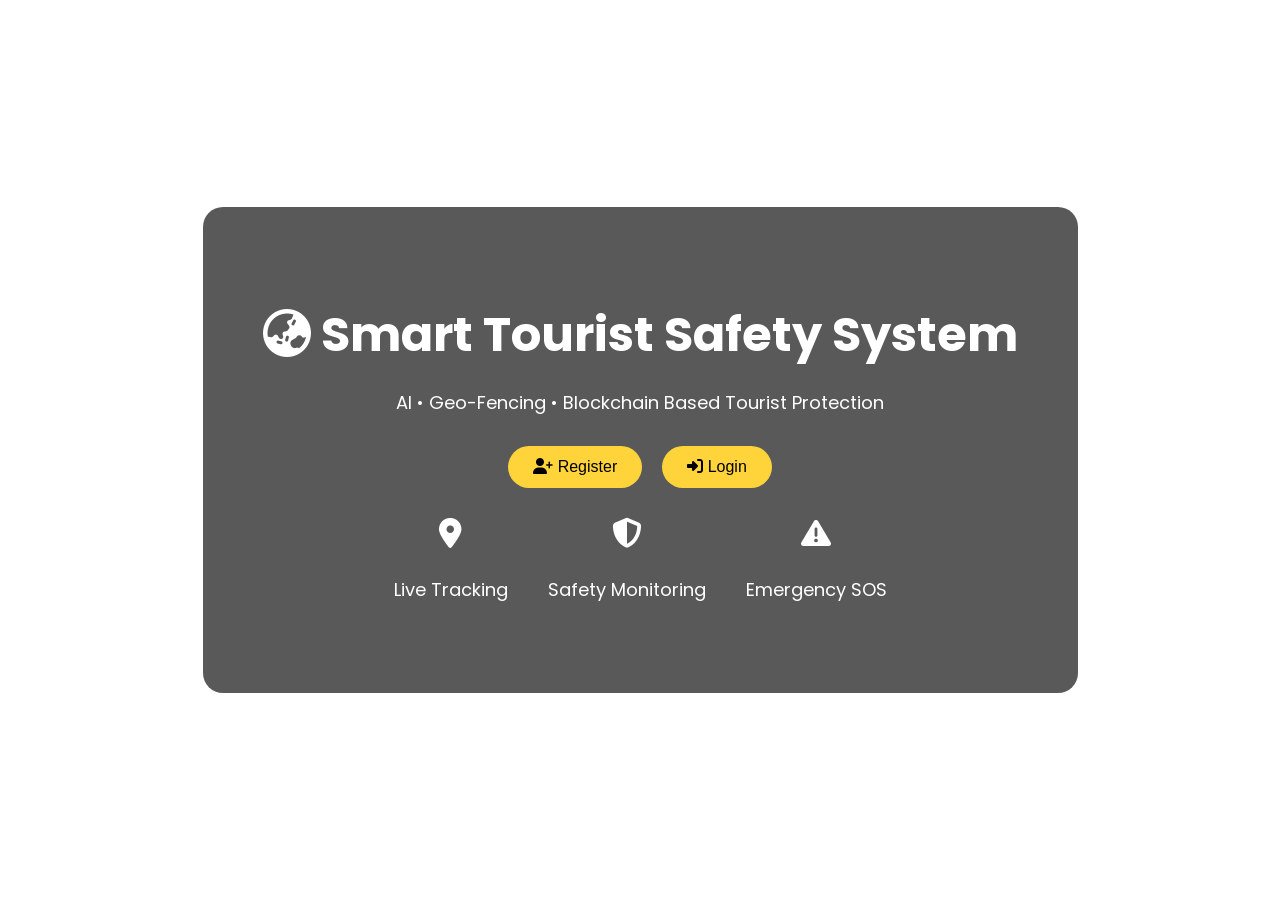
<file: index.html>
<!DOCTYPE html>
<html>
    <head>
        <title>Smart Tourist Safety System</title>
    <link rel="stylesheet" href="style.css"><link rel="stylesheet"
href="https://cdnjs.cloudflare.com/ajax/libs/font-awesome/6.5.0/css/all.min.css"><link href="https://fonts.googleapis.com/css2?family=Poppins:wght@300;400;600&display=swap"
rel="stylesheet"></head><body><div class="hero"><div class="overlay"><h1>
<i class="fa-solid fa-earth-asia"></i>
Smart Tourist Safety System
</h1><p>
AI • Geo-Fencing • Blockchain Based Tourist Protection
</p><div class="buttons"><a href="register.html">
<button class="btn-main">
<i class="fa-solid fa-user-plus"></i> Register
</button>
</a><a href="login.html">
<button class="btn-main">
<i class="fa-solid fa-right-to-bracket"></i> Login
</button>
</a></div><div class="features"><div>
<i class="fa-solid fa-location-dot"></i>
<p>Live Tracking</p>
</div><div>
<i class="fa-solid fa-shield-halved"></i>
<p>Safety Monitoring</p>
</div><div>
<i class="fa-solid fa-triangle-exclamation"></i>
<p>Emergency SOS</p>
</div></div></div></div></body>
</html>
</file>
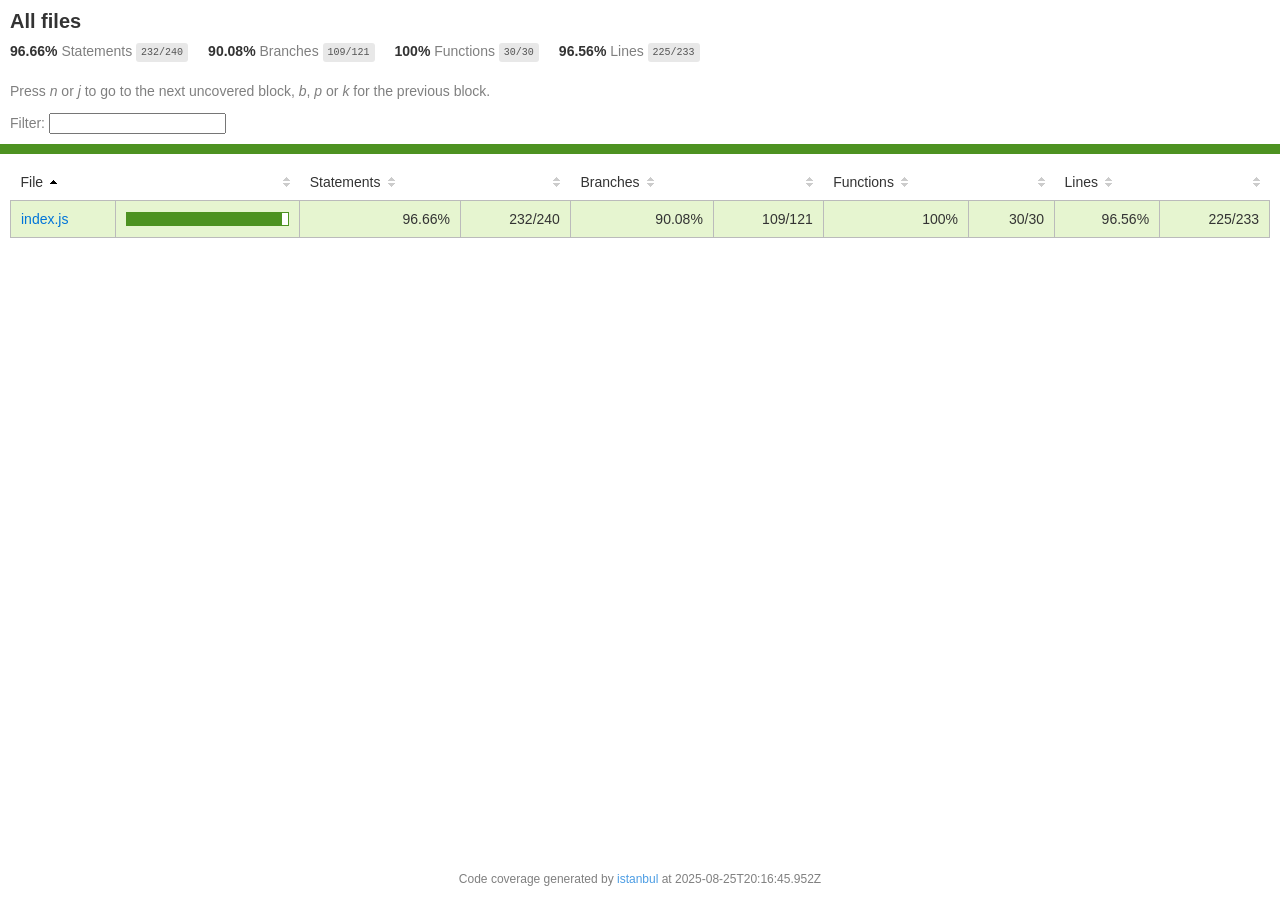
<file: backend/node_modules/kareem/coverage/lcov-report/index.html>
<!doctype html>
<html lang="en">

<head>
    <title>Code coverage report for All files</title>
    <meta charset="utf-8" />
    <link rel="stylesheet" href="prettify.css" />
    <link rel="stylesheet" href="base.css" />
    <link rel="shortcut icon" type="image/x-icon" href="favicon.png" />
    <meta name="viewport" content="width=device-width, initial-scale=1" />
    <style type='text/css'>
        .coverage-summary .sorter {
            background-image: url(sort-arrow-sprite.png);
        }
    </style>
</head>
    
<body>
<div class='wrapper'>
    <div class='pad1'>
        <h1>All files</h1>
        <div class='clearfix'>
            
            <div class='fl pad1y space-right2'>
                <span class="strong">96.66% </span>
                <span class="quiet">Statements</span>
                <span class='fraction'>232/240</span>
            </div>
        
            
            <div class='fl pad1y space-right2'>
                <span class="strong">90.08% </span>
                <span class="quiet">Branches</span>
                <span class='fraction'>109/121</span>
            </div>
        
            
            <div class='fl pad1y space-right2'>
                <span class="strong">100% </span>
                <span class="quiet">Functions</span>
                <span class='fraction'>30/30</span>
            </div>
        
            
            <div class='fl pad1y space-right2'>
                <span class="strong">96.56% </span>
                <span class="quiet">Lines</span>
                <span class='fraction'>225/233</span>
            </div>
        
            
        </div>
        <p class="quiet">
            Press <em>n</em> or <em>j</em> to go to the next uncovered block, <em>b</em>, <em>p</em> or <em>k</em> for the previous block.
        </p>
        <template id="filterTemplate">
            <div class="quiet">
                Filter:
                <input type="search" id="fileSearch">
            </div>
        </template>
    </div>
    <div class='status-line high'></div>
    <div class="pad1">
<table class="coverage-summary">
<thead>
<tr>
   <th data-col="file" data-fmt="html" data-html="true" class="file">File</th>
   <th data-col="pic" data-type="number" data-fmt="html" data-html="true" class="pic"></th>
   <th data-col="statements" data-type="number" data-fmt="pct" class="pct">Statements</th>
   <th data-col="statements_raw" data-type="number" data-fmt="html" class="abs"></th>
   <th data-col="branches" data-type="number" data-fmt="pct" class="pct">Branches</th>
   <th data-col="branches_raw" data-type="number" data-fmt="html" class="abs"></th>
   <th data-col="functions" data-type="number" data-fmt="pct" class="pct">Functions</th>
   <th data-col="functions_raw" data-type="number" data-fmt="html" class="abs"></th>
   <th data-col="lines" data-type="number" data-fmt="pct" class="pct">Lines</th>
   <th data-col="lines_raw" data-type="number" data-fmt="html" class="abs"></th>
</tr>
</thead>
<tbody><tr>
	<td class="file high" data-value="index.js"><a href="index.js.html">index.js</a></td>
	<td data-value="96.66" class="pic high">
	<div class="chart"><div class="cover-fill" style="width: 96%"></div><div class="cover-empty" style="width: 4%"></div></div>
	</td>
	<td data-value="96.66" class="pct high">96.66%</td>
	<td data-value="240" class="abs high">232/240</td>
	<td data-value="90.08" class="pct high">90.08%</td>
	<td data-value="121" class="abs high">109/121</td>
	<td data-value="100" class="pct high">100%</td>
	<td data-value="30" class="abs high">30/30</td>
	<td data-value="96.56" class="pct high">96.56%</td>
	<td data-value="233" class="abs high">225/233</td>
	</tr>

</tbody>
</table>
</div>
                <div class='push'></div><!-- for sticky footer -->
            </div><!-- /wrapper -->
            <div class='footer quiet pad2 space-top1 center small'>
                Code coverage generated by
                <a href="https://istanbul.js.org/" target="_blank" rel="noopener noreferrer">istanbul</a>
                at 2025-08-25T20:16:45.952Z
            </div>
        <script src="prettify.js"></script>
        <script>
            window.onload = function () {
                prettyPrint();
            };
        </script>
        <script src="sorter.js"></script>
        <script src="block-navigation.js"></script>
    </body>
</html>
</file>
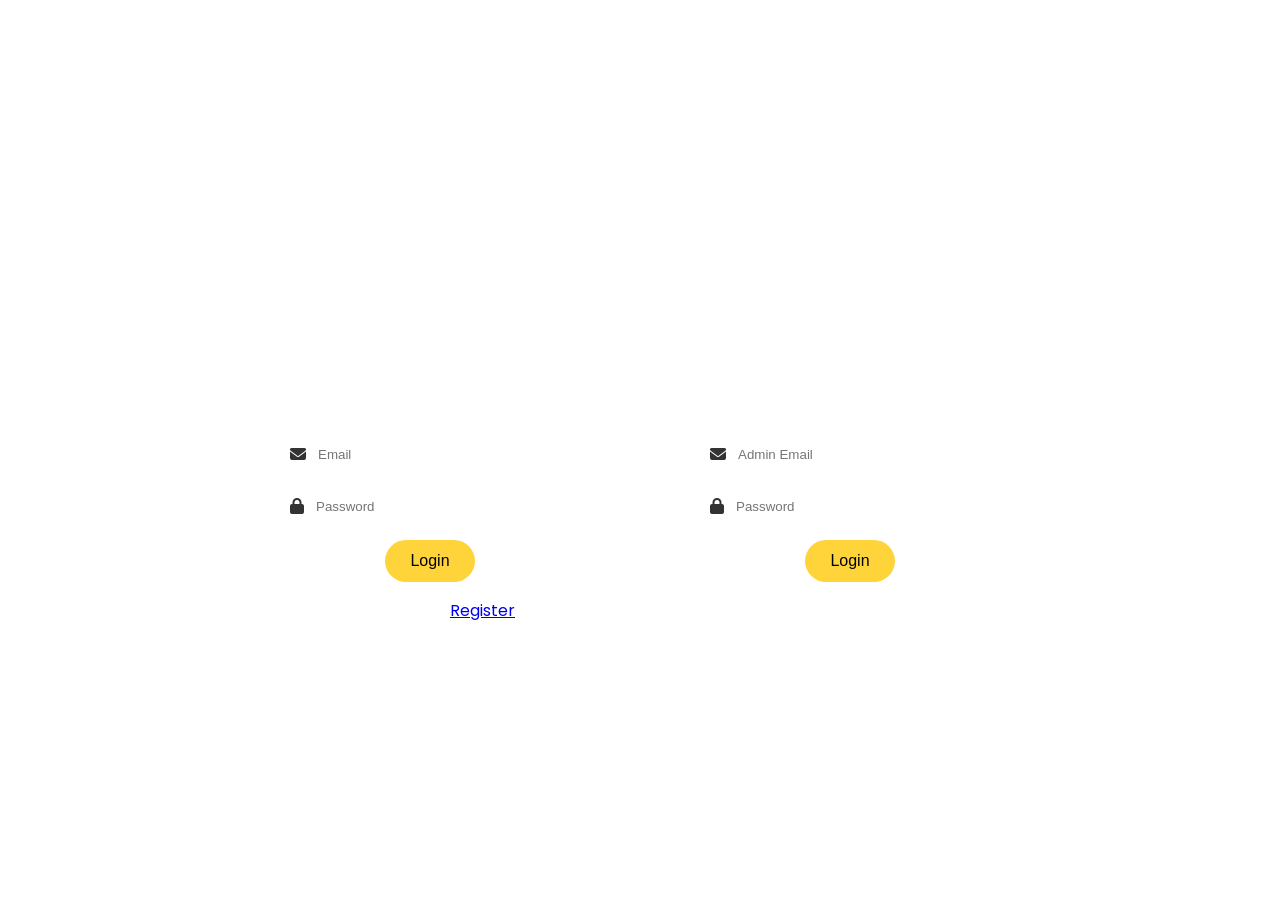
<file: login.html>
<!DOCTYPE html>
<html>

<head>

<title>System Login</title>

<link rel="stylesheet" href="style.css">

<link rel="stylesheet"
href="https://cdnjs.cloudflare.com/ajax/libs/font-awesome/6.5.0/css/all.min.css">

<link href="https://fonts.googleapis.com/css2?family=Poppins:wght@300;400;600&display=swap"
rel="stylesheet">

<style>

.login-container{
display:flex;
justify-content:center;
gap:40px;
flex-wrap:wrap;
margin-top:100px;
}

.login-box{
background:rgba(255,255,255,0.15);
backdrop-filter:blur(10px);
padding:40px;
border-radius:15px;
width:300px;
text-align:center;
color:white;
}

.login-box h2{
margin-bottom:20px;
}

.input-box{
display:flex;
align-items:center;
background:white;
padding:10px;
border-radius:8px;
margin-bottom:15px;
}

.input-box i{
margin-right:10px;
color:#333;
}

.input-box input{
border:none;
outline:none;
width:100%;
}

</style>

</head>

<body class="bg">

<div class="login-container">

<!-- TOURIST LOGIN -->

<div class="login-box">

<h2>
<i class="fa-solid fa-user"></i>
Tourist Login
</h2>

<div class="input-box">
<i class="fa-solid fa-envelope"></i>
<input id="email" placeholder="Email">
</div>

<div class="input-box">
<i class="fa-solid fa-lock"></i>
<input id="password" type="password" placeholder="Password">
</div>

<button onclick="login()" class="btn-main">
Login
</button>

<p>
New Tourist? <a href="register.html">Register</a>
</p>

</div>


<!-- ADMIN LOGIN -->

<div class="login-box">

<h2>
<i class="fa-solid fa-user-shield"></i>
Admin Login
</h2>

<div class="input-box">
<i class="fa-solid fa-envelope"></i>
<input id="adminEmail" placeholder="Admin Email">
</div>

<div class="input-box">
<i class="fa-solid fa-lock"></i>
<input id="adminPassword" type="password" placeholder="Password">
</div>

<button onclick="adminLogin()" class="btn-main">
Login
</button>

</div>

</div>

<script src="app.js"></script>

</body>

</html>
</file>
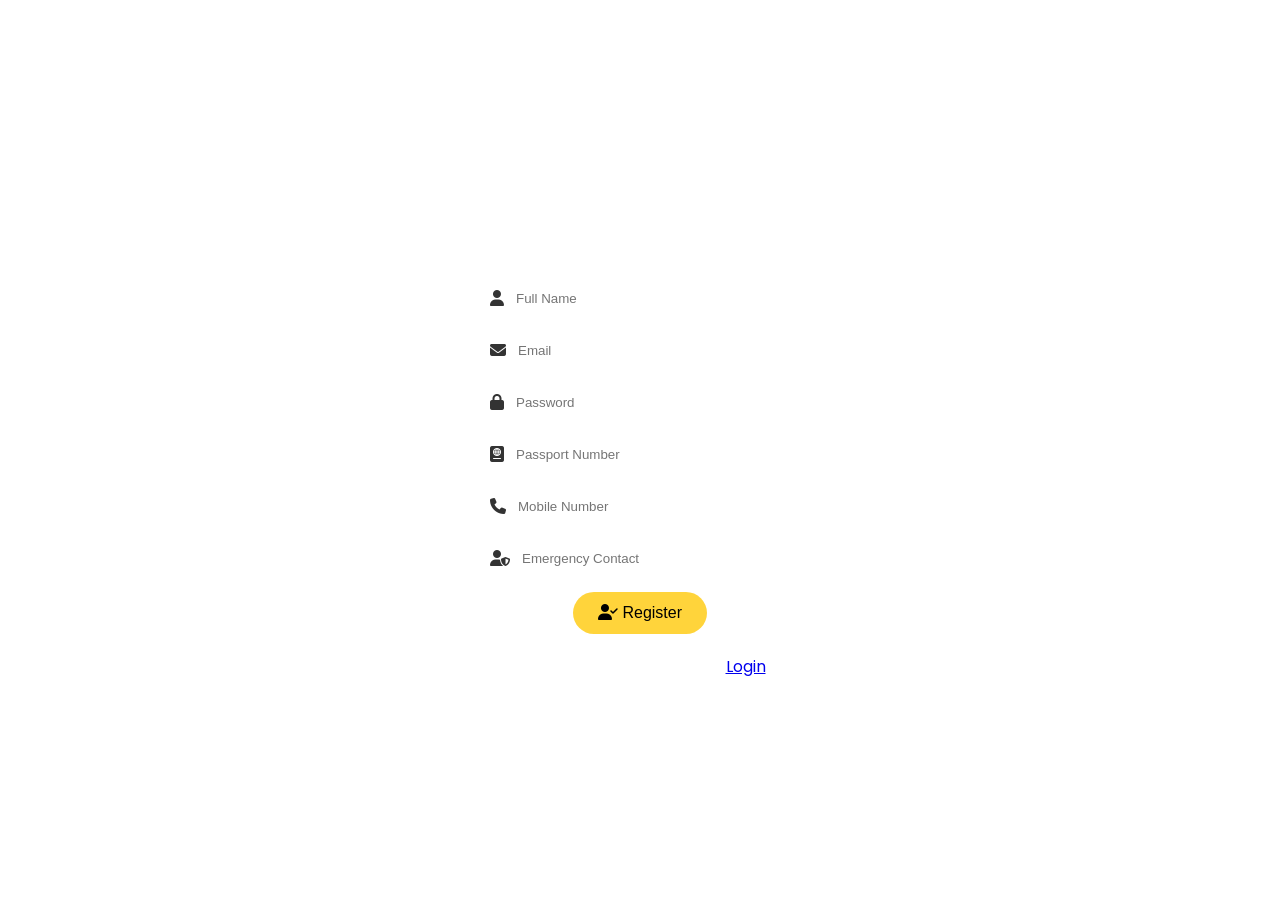
<file: register.html>
<!DOCTYPE html><html><head><title>Tourist Registration</title><link rel="stylesheet" href="style.css"><link rel="stylesheet"
href="https://cdnjs.cloudflare.com/ajax/libs/font-awesome/6.5.0/css/all.min.css"><link href="https://fonts.googleapis.com/css2?family=Poppins:wght@300;400;600&display=swap"
rel="stylesheet"></head><body class="bg"><div class="form-box"><h2>
<i class="fa-solid fa-earth-asia"></i>
Tourist Registration
</h2><div class="input-box">
<i class="fa-solid fa-user"></i>
<input id="name" placeholder="Full Name">
</div><div class="input-box">
<i class="fa-solid fa-envelope"></i>
<input id="email" placeholder="Email">
</div><div class="input-box">
<i class="fa-solid fa-lock"></i>
<input id="password" type="password" placeholder="Password">
</div><div class="input-box">
<i class="fa-solid fa-passport"></i>
<input id="passport" placeholder="Passport Number">
</div><div class="input-box">
<i class="fa-solid fa-phone"></i>
<input id="mobile" placeholder="Mobile Number">
</div><div class="input-box">
<i class="fa-solid fa-user-shield"></i>
<input id="emergencyContact" placeholder="Emergency Contact">
</div><button onclick="register()" class="btn-main">
<i class="fa-solid fa-user-check"></i> Register
</button><p style="margin-top:20px;">
Already have an account?
<a href="login.html">Login</a>
</p><!-- Digital ID Card --><div id="idCard" style="display:none;margin-top:20px;background:white;color:black;padding:15px;border-radius:10px;"><h3>Tourist Digital ID</h3><p><b>Name:</b> <span id="cardName"></span></p><p><b>Passport:</b> <span id="cardPassport"></span></p><p><b>Digital ID:</b> <span id="cardDigital"></span></p></div></div><script src="app.js"></script></body>
</html>
</file>
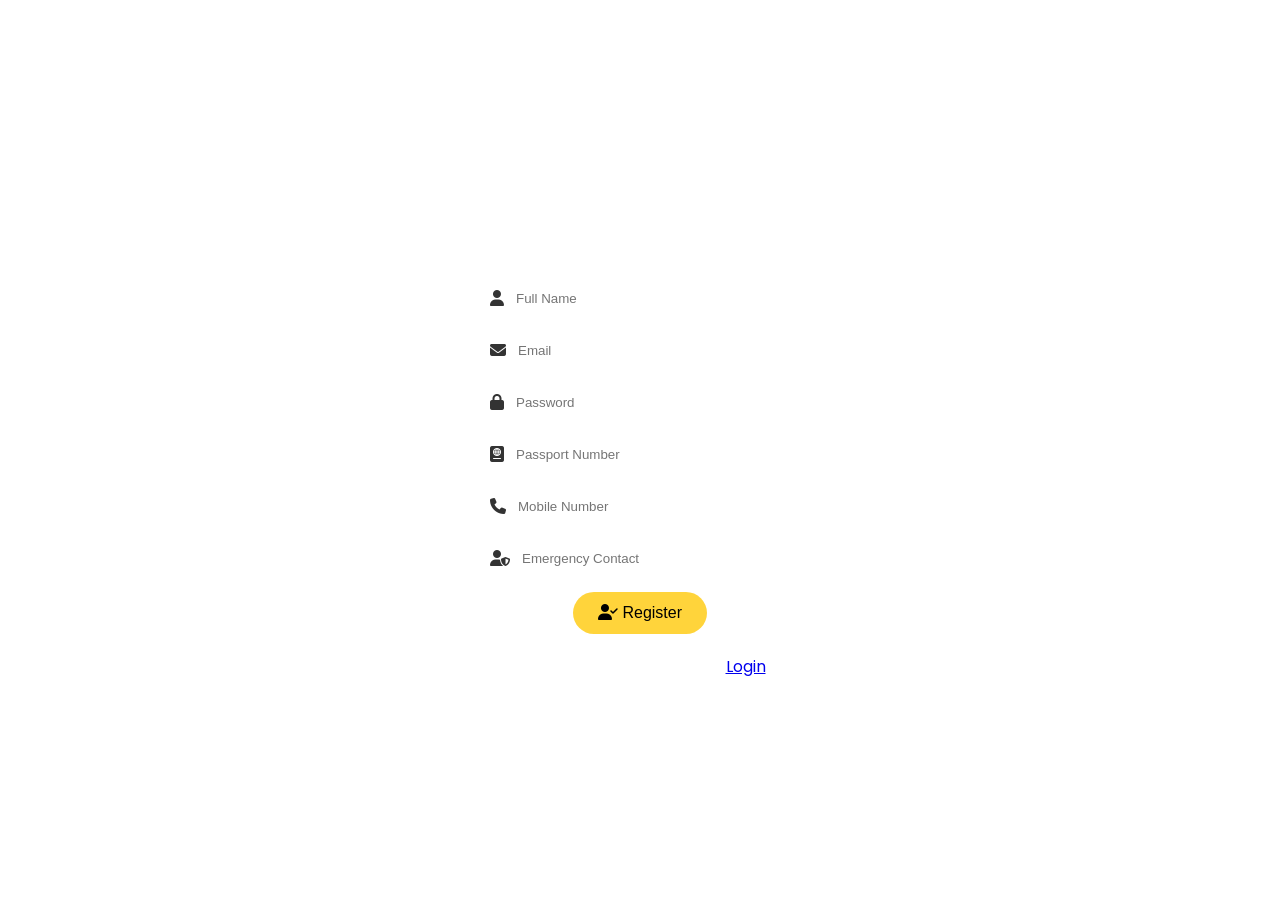
<file: frontend/register.html>
<!DOCTYPE html><html><head><title>Tourist Registration</title><link rel="stylesheet" href="style.css"><link rel="stylesheet"
href="https://cdnjs.cloudflare.com/ajax/libs/font-awesome/6.5.0/css/all.min.css"><link href="https://fonts.googleapis.com/css2?family=Poppins:wght@300;400;600&display=swap"
rel="stylesheet"></head><body class="bg"><div class="form-box"><h2>
<i class="fa-solid fa-earth-asia"></i>
Tourist Registration
</h2><div class="input-box">
<i class="fa-solid fa-user"></i>
<input id="name" placeholder="Full Name">
</div><div class="input-box">
<i class="fa-solid fa-envelope"></i>
<input id="email" placeholder="Email">
</div><div class="input-box">
<i class="fa-solid fa-lock"></i>
<input id="password" type="password" placeholder="Password">
</div><div class="input-box">
<i class="fa-solid fa-passport"></i>
<input id="passport" placeholder="Passport Number">
</div><div class="input-box">
<i class="fa-solid fa-phone"></i>
<input id="mobile" placeholder="Mobile Number">
</div><div class="input-box">
<i class="fa-solid fa-user-shield"></i>
<input id="emergencyContact" placeholder="Emergency Contact">
</div><button onclick="register()" class="btn-main">
<i class="fa-solid fa-user-check"></i> Register
</button><p style="margin-top:20px;">
Already have an account?
<a href="login.html">Login</a>
</p><!-- Digital ID Card --><div id="idCard" style="display:none;margin-top:20px;background:white;color:black;padding:15px;border-radius:10px;"><h3>Tourist Digital ID</h3><p><b>Name:</b> <span id="cardName"></span></p><p><b>Passport:</b> <span id="cardPassport"></span></p><p><b>Digital ID:</b> <span id="cardDigital"></span></p></div></div><script src="app.js"></script></body>
</html>
</file>
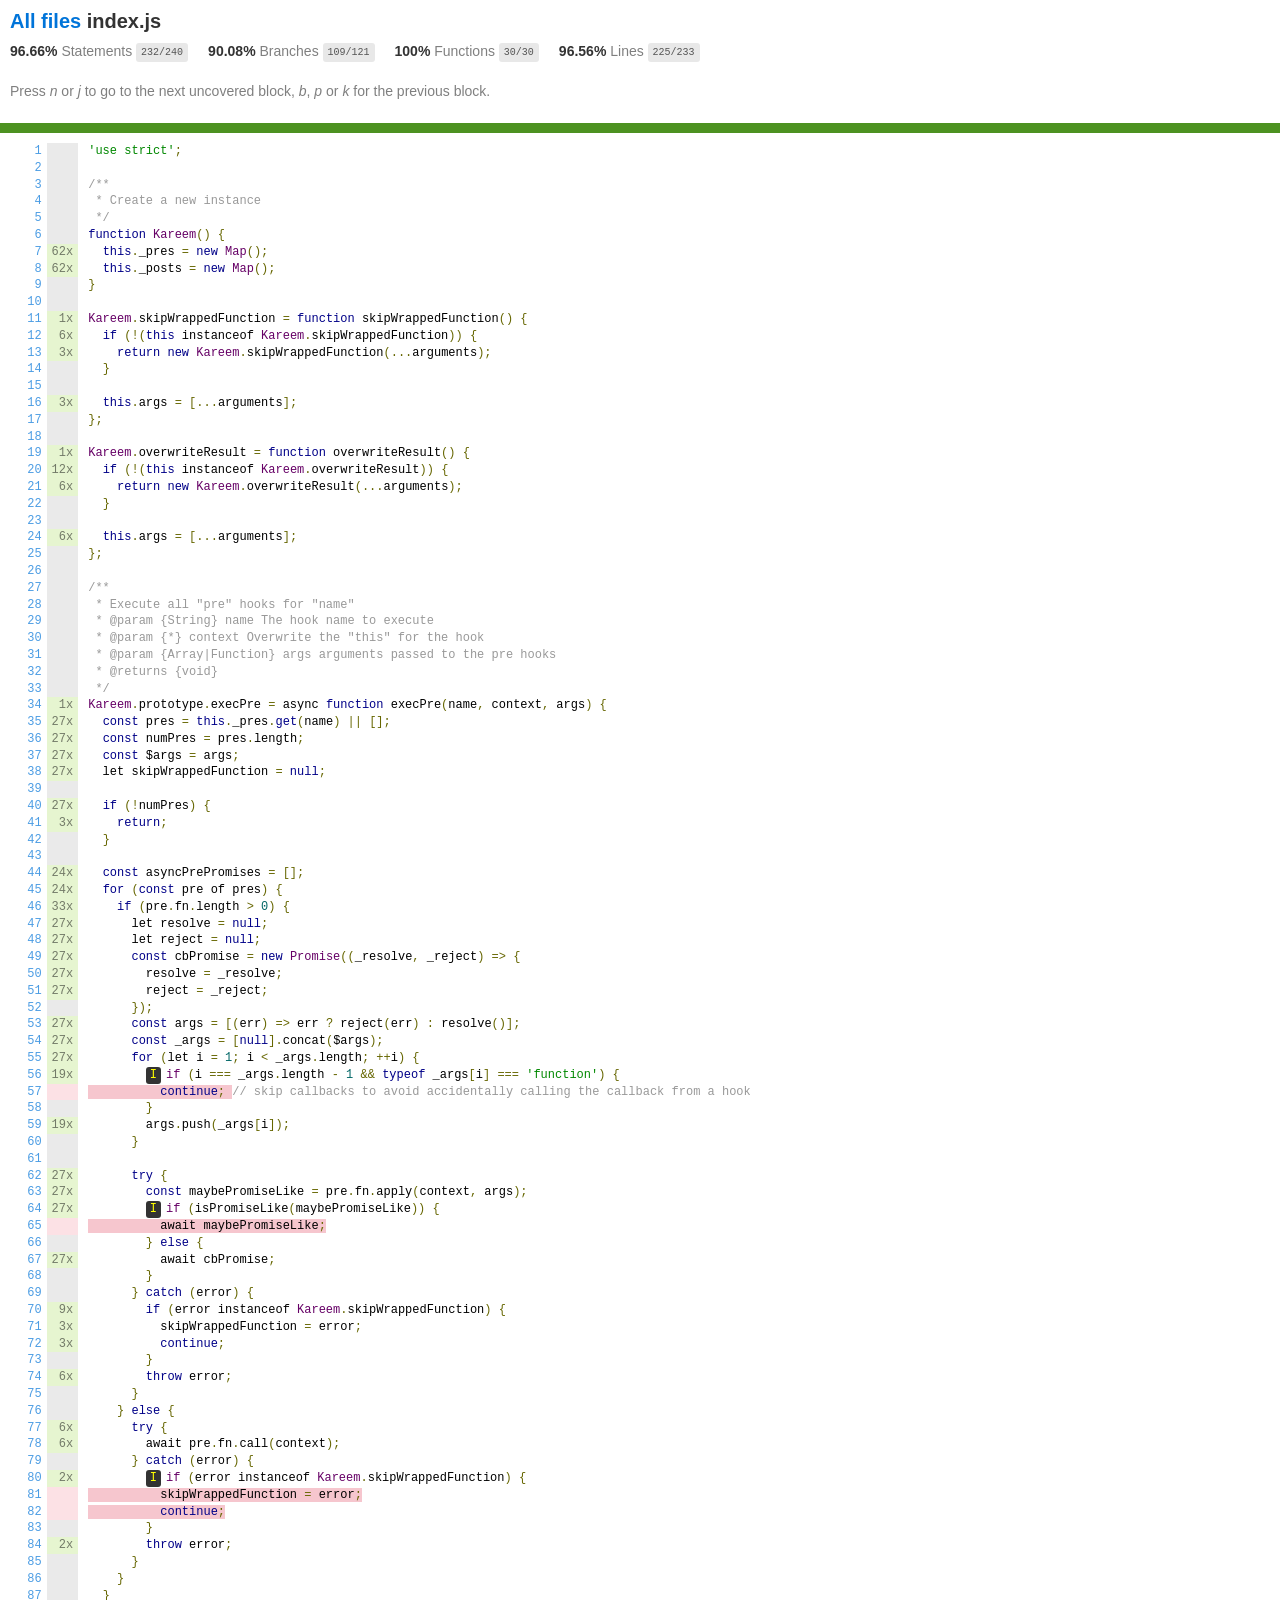
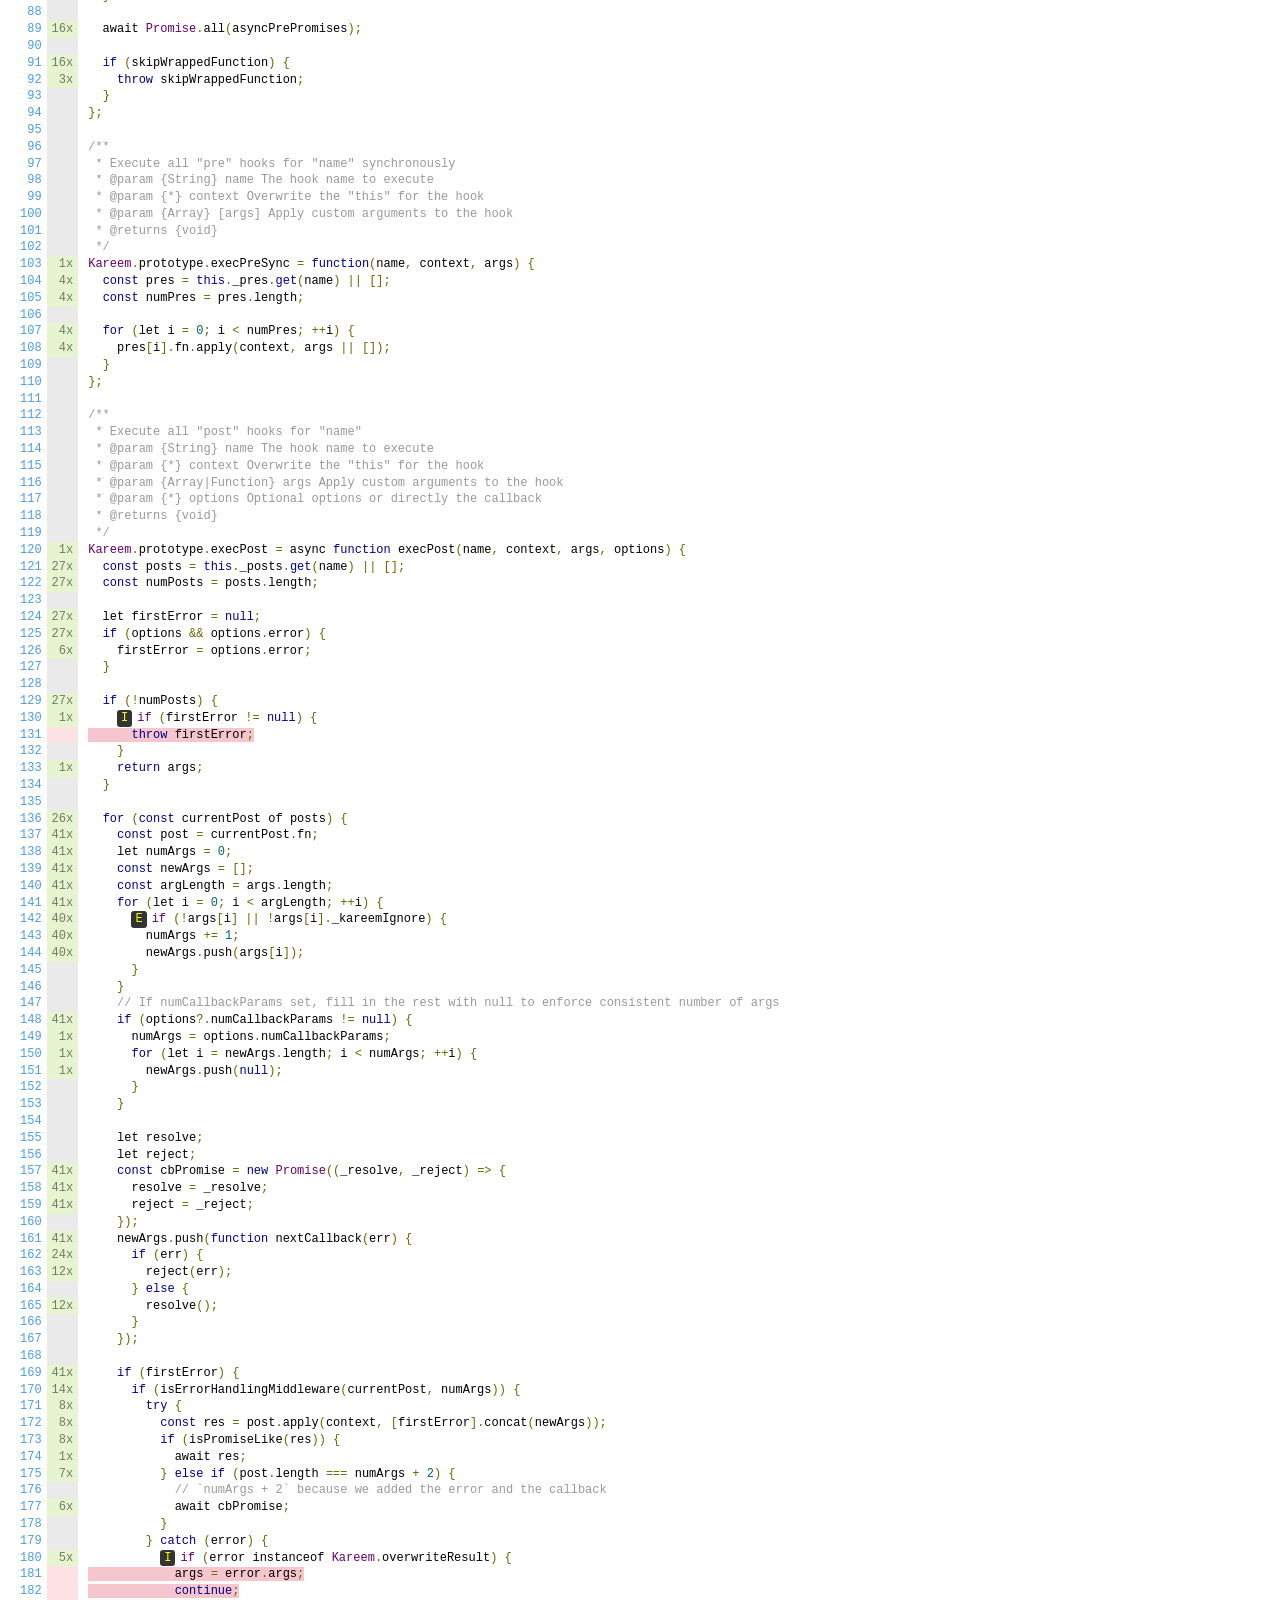
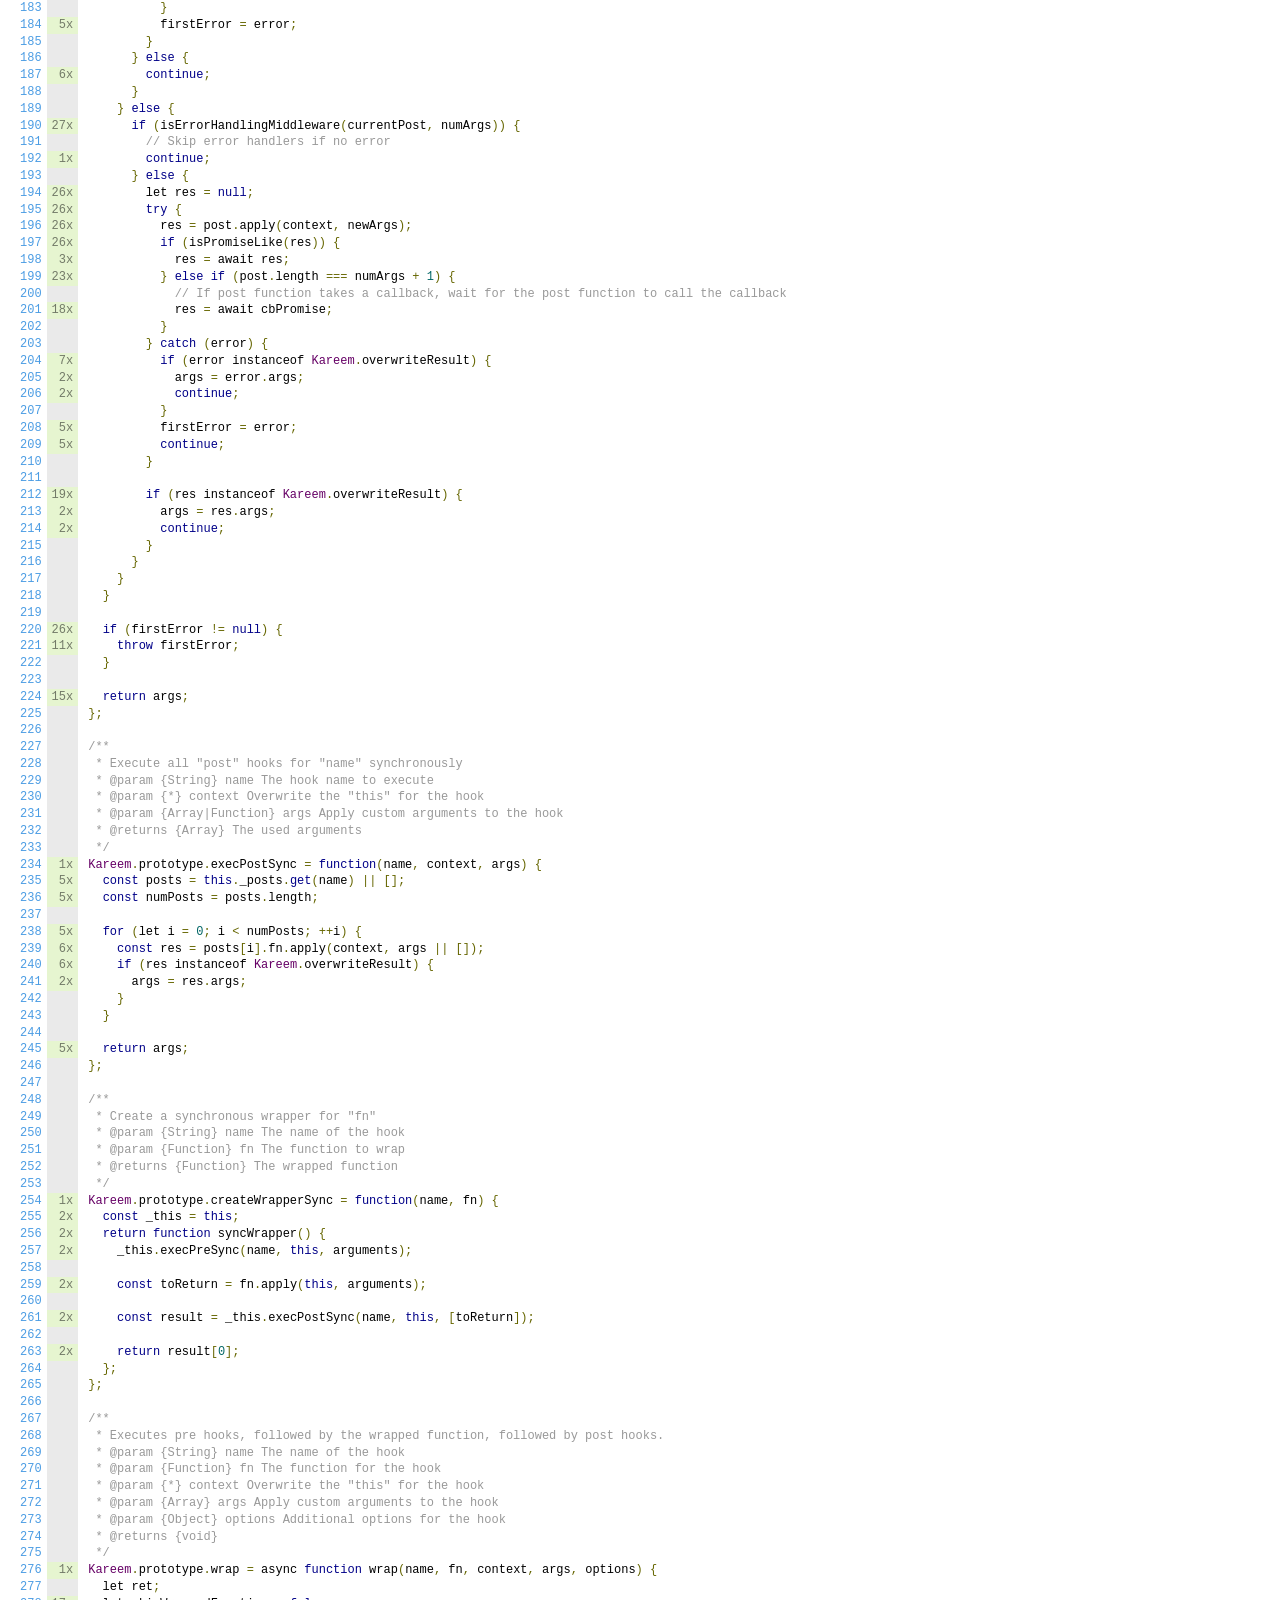
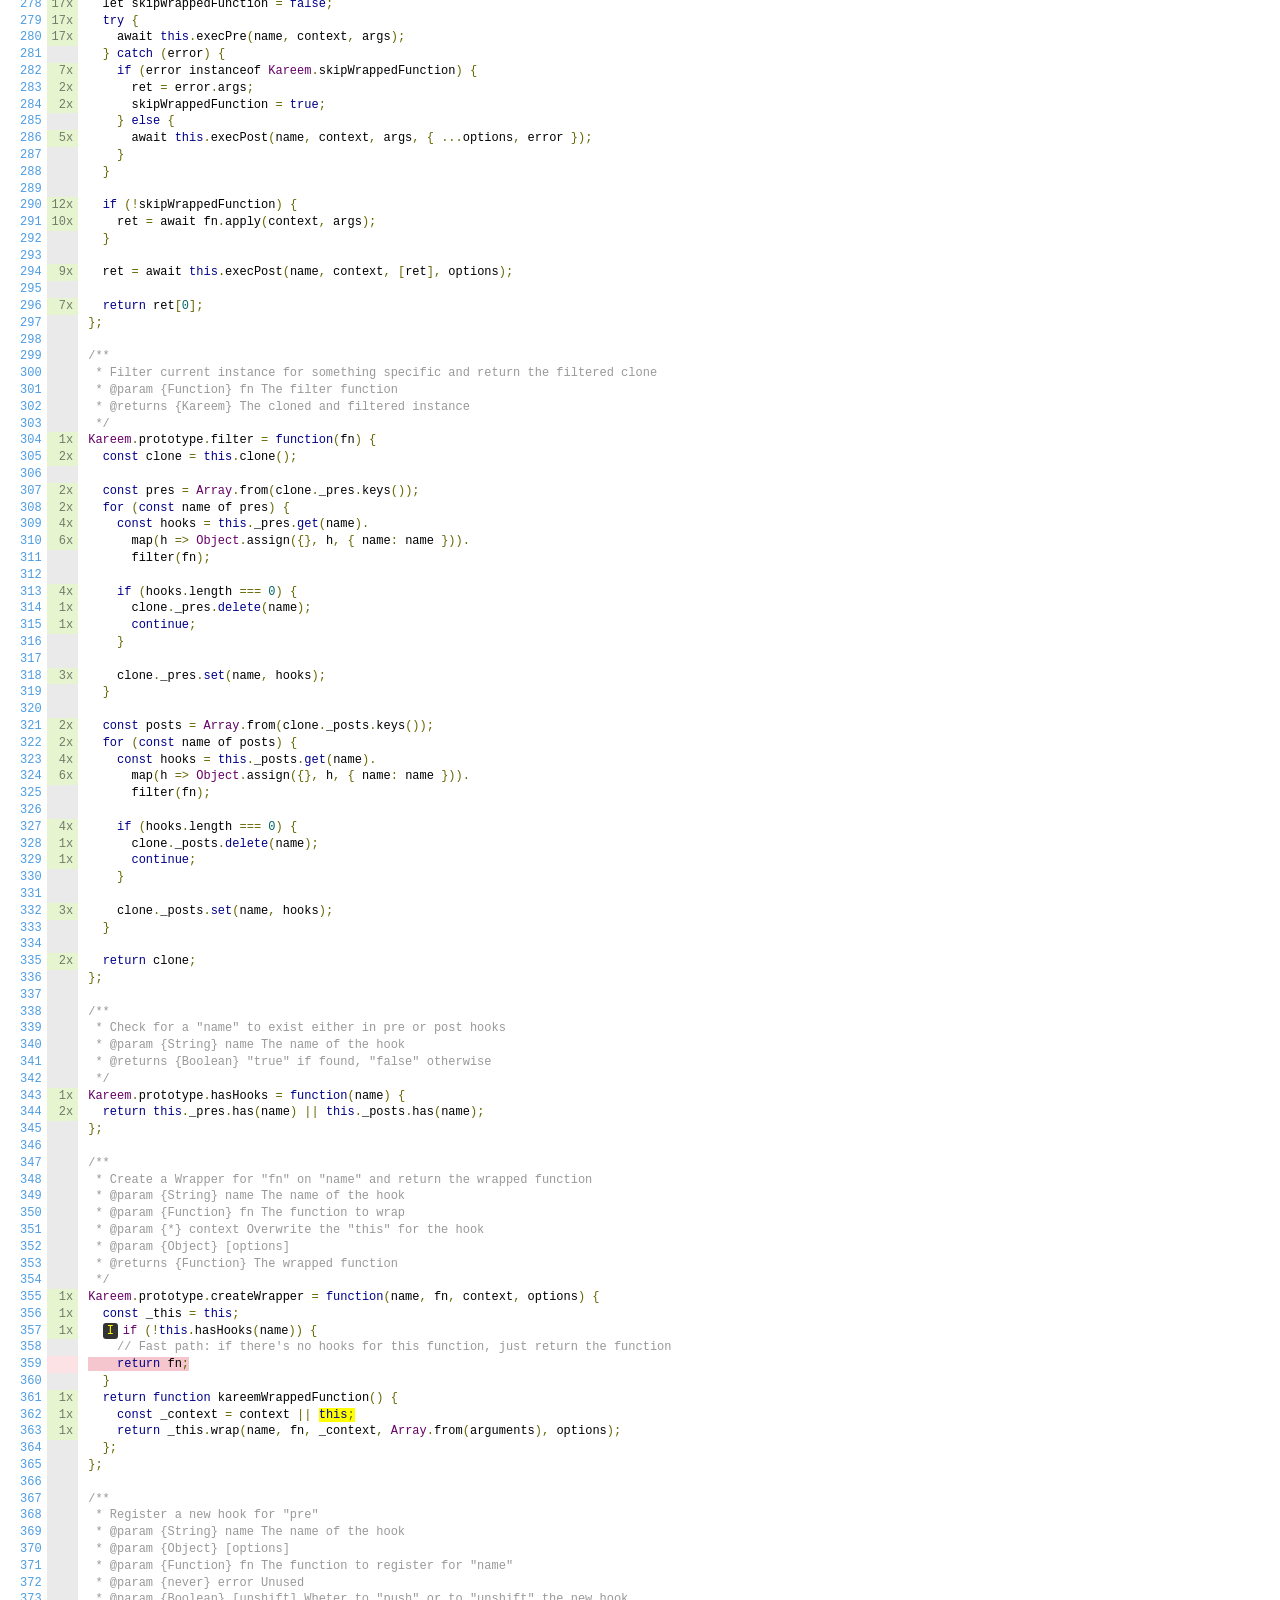
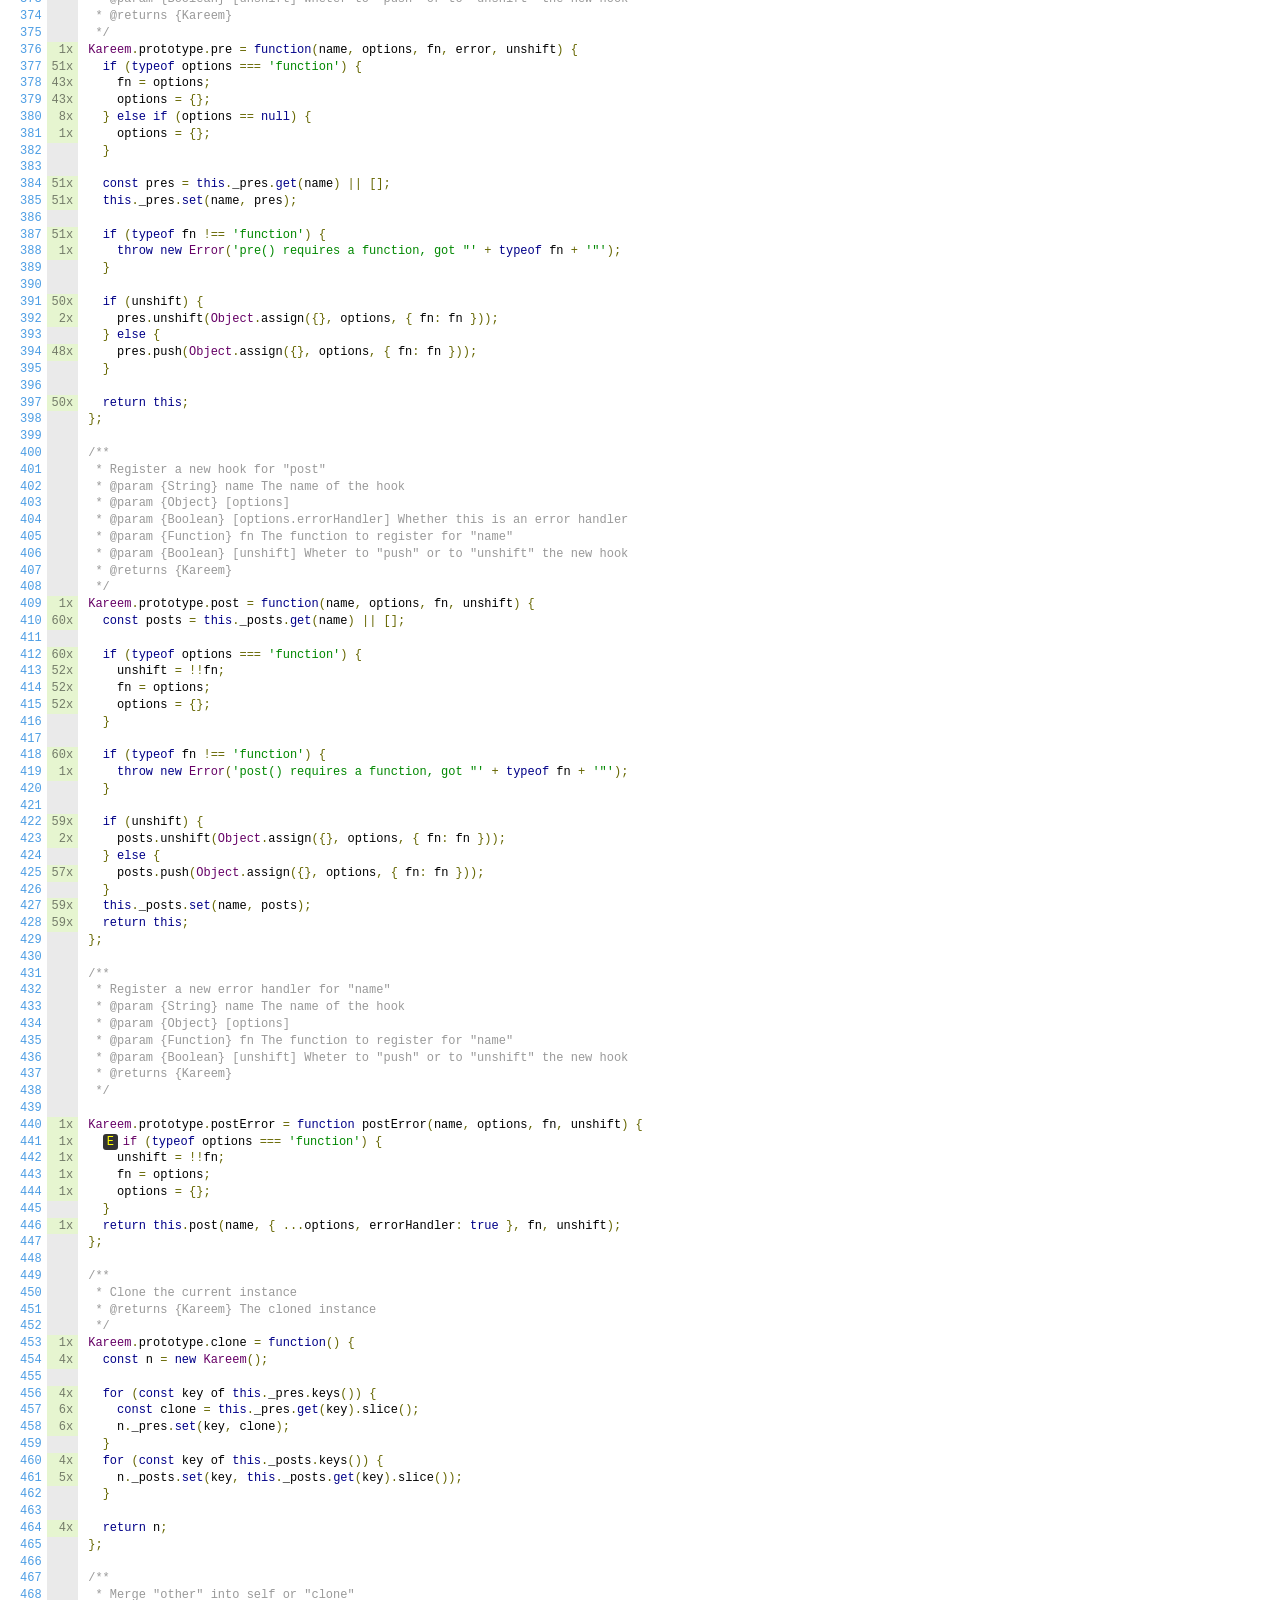
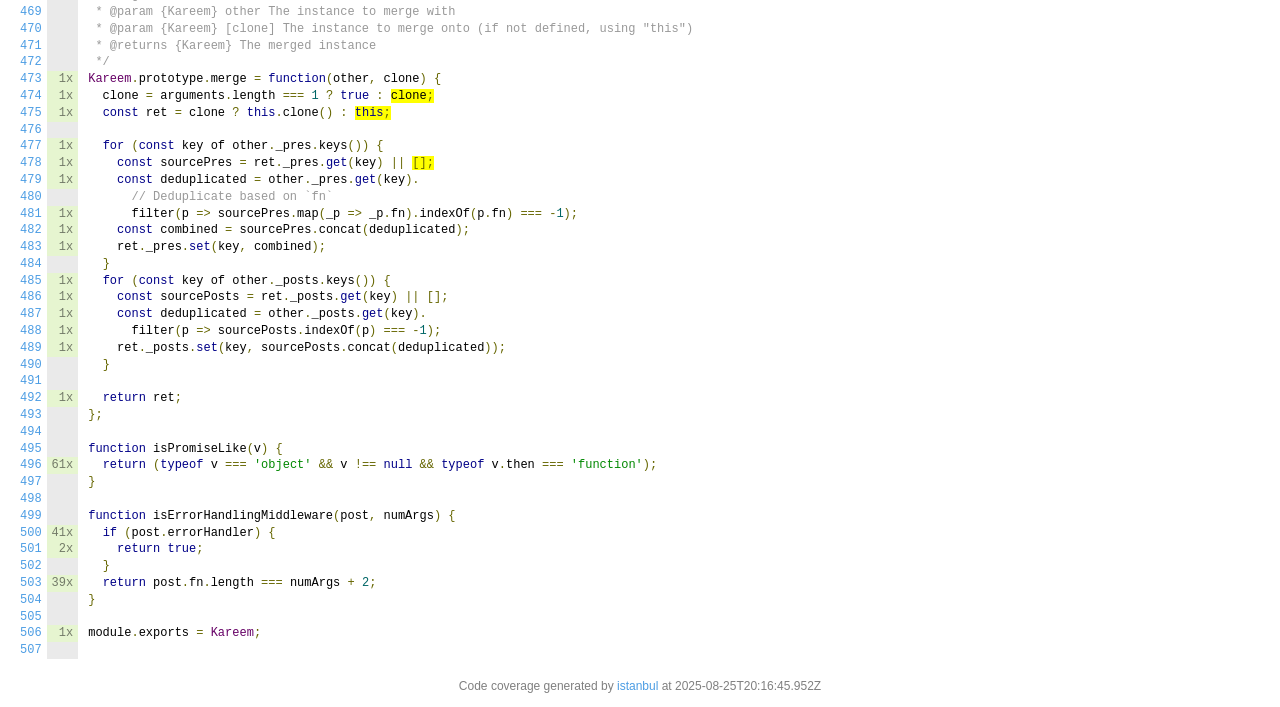
<file: backend/node_modules/kareem/coverage/lcov-report/index.js.html>
<!doctype html>
<html lang="en">

<head>
    <title>Code coverage report for index.js</title>
    <meta charset="utf-8" />
    <link rel="stylesheet" href="prettify.css" />
    <link rel="stylesheet" href="base.css" />
    <link rel="shortcut icon" type="image/x-icon" href="favicon.png" />
    <meta name="viewport" content="width=device-width, initial-scale=1" />
    <style type='text/css'>
        .coverage-summary .sorter {
            background-image: url(sort-arrow-sprite.png);
        }
    </style>
</head>
    
<body>
<div class='wrapper'>
    <div class='pad1'>
        <h1><a href="index.html">All files</a> index.js</h1>
        <div class='clearfix'>
            
            <div class='fl pad1y space-right2'>
                <span class="strong">96.66% </span>
                <span class="quiet">Statements</span>
                <span class='fraction'>232/240</span>
            </div>
        
            
            <div class='fl pad1y space-right2'>
                <span class="strong">90.08% </span>
                <span class="quiet">Branches</span>
                <span class='fraction'>109/121</span>
            </div>
        
            
            <div class='fl pad1y space-right2'>
                <span class="strong">100% </span>
                <span class="quiet">Functions</span>
                <span class='fraction'>30/30</span>
            </div>
        
            
            <div class='fl pad1y space-right2'>
                <span class="strong">96.56% </span>
                <span class="quiet">Lines</span>
                <span class='fraction'>225/233</span>
            </div>
        
            
        </div>
        <p class="quiet">
            Press <em>n</em> or <em>j</em> to go to the next uncovered block, <em>b</em>, <em>p</em> or <em>k</em> for the previous block.
        </p>
        <template id="filterTemplate">
            <div class="quiet">
                Filter:
                <input type="search" id="fileSearch">
            </div>
        </template>
    </div>
    <div class='status-line high'></div>
    <pre><table class="coverage">
<tr><td class="line-count quiet"><a name='L1'></a><a href='#L1'>1</a>
<a name='L2'></a><a href='#L2'>2</a>
<a name='L3'></a><a href='#L3'>3</a>
<a name='L4'></a><a href='#L4'>4</a>
<a name='L5'></a><a href='#L5'>5</a>
<a name='L6'></a><a href='#L6'>6</a>
<a name='L7'></a><a href='#L7'>7</a>
<a name='L8'></a><a href='#L8'>8</a>
<a name='L9'></a><a href='#L9'>9</a>
<a name='L10'></a><a href='#L10'>10</a>
<a name='L11'></a><a href='#L11'>11</a>
<a name='L12'></a><a href='#L12'>12</a>
<a name='L13'></a><a href='#L13'>13</a>
<a name='L14'></a><a href='#L14'>14</a>
<a name='L15'></a><a href='#L15'>15</a>
<a name='L16'></a><a href='#L16'>16</a>
<a name='L17'></a><a href='#L17'>17</a>
<a name='L18'></a><a href='#L18'>18</a>
<a name='L19'></a><a href='#L19'>19</a>
<a name='L20'></a><a href='#L20'>20</a>
<a name='L21'></a><a href='#L21'>21</a>
<a name='L22'></a><a href='#L22'>22</a>
<a name='L23'></a><a href='#L23'>23</a>
<a name='L24'></a><a href='#L24'>24</a>
<a name='L25'></a><a href='#L25'>25</a>
<a name='L26'></a><a href='#L26'>26</a>
<a name='L27'></a><a href='#L27'>27</a>
<a name='L28'></a><a href='#L28'>28</a>
<a name='L29'></a><a href='#L29'>29</a>
<a name='L30'></a><a href='#L30'>30</a>
<a name='L31'></a><a href='#L31'>31</a>
<a name='L32'></a><a href='#L32'>32</a>
<a name='L33'></a><a href='#L33'>33</a>
<a name='L34'></a><a href='#L34'>34</a>
<a name='L35'></a><a href='#L35'>35</a>
<a name='L36'></a><a href='#L36'>36</a>
<a name='L37'></a><a href='#L37'>37</a>
<a name='L38'></a><a href='#L38'>38</a>
<a name='L39'></a><a href='#L39'>39</a>
<a name='L40'></a><a href='#L40'>40</a>
<a name='L41'></a><a href='#L41'>41</a>
<a name='L42'></a><a href='#L42'>42</a>
<a name='L43'></a><a href='#L43'>43</a>
<a name='L44'></a><a href='#L44'>44</a>
<a name='L45'></a><a href='#L45'>45</a>
<a name='L46'></a><a href='#L46'>46</a>
<a name='L47'></a><a href='#L47'>47</a>
<a name='L48'></a><a href='#L48'>48</a>
<a name='L49'></a><a href='#L49'>49</a>
<a name='L50'></a><a href='#L50'>50</a>
<a name='L51'></a><a href='#L51'>51</a>
<a name='L52'></a><a href='#L52'>52</a>
<a name='L53'></a><a href='#L53'>53</a>
<a name='L54'></a><a href='#L54'>54</a>
<a name='L55'></a><a href='#L55'>55</a>
<a name='L56'></a><a href='#L56'>56</a>
<a name='L57'></a><a href='#L57'>57</a>
<a name='L58'></a><a href='#L58'>58</a>
<a name='L59'></a><a href='#L59'>59</a>
<a name='L60'></a><a href='#L60'>60</a>
<a name='L61'></a><a href='#L61'>61</a>
<a name='L62'></a><a href='#L62'>62</a>
<a name='L63'></a><a href='#L63'>63</a>
<a name='L64'></a><a href='#L64'>64</a>
<a name='L65'></a><a href='#L65'>65</a>
<a name='L66'></a><a href='#L66'>66</a>
<a name='L67'></a><a href='#L67'>67</a>
<a name='L68'></a><a href='#L68'>68</a>
<a name='L69'></a><a href='#L69'>69</a>
<a name='L70'></a><a href='#L70'>70</a>
<a name='L71'></a><a href='#L71'>71</a>
<a name='L72'></a><a href='#L72'>72</a>
<a name='L73'></a><a href='#L73'>73</a>
<a name='L74'></a><a href='#L74'>74</a>
<a name='L75'></a><a href='#L75'>75</a>
<a name='L76'></a><a href='#L76'>76</a>
<a name='L77'></a><a href='#L77'>77</a>
<a name='L78'></a><a href='#L78'>78</a>
<a name='L79'></a><a href='#L79'>79</a>
<a name='L80'></a><a href='#L80'>80</a>
<a name='L81'></a><a href='#L81'>81</a>
<a name='L82'></a><a href='#L82'>82</a>
<a name='L83'></a><a href='#L83'>83</a>
<a name='L84'></a><a href='#L84'>84</a>
<a name='L85'></a><a href='#L85'>85</a>
<a name='L86'></a><a href='#L86'>86</a>
<a name='L87'></a><a href='#L87'>87</a>
<a name='L88'></a><a href='#L88'>88</a>
<a name='L89'></a><a href='#L89'>89</a>
<a name='L90'></a><a href='#L90'>90</a>
<a name='L91'></a><a href='#L91'>91</a>
<a name='L92'></a><a href='#L92'>92</a>
<a name='L93'></a><a href='#L93'>93</a>
<a name='L94'></a><a href='#L94'>94</a>
<a name='L95'></a><a href='#L95'>95</a>
<a name='L96'></a><a href='#L96'>96</a>
<a name='L97'></a><a href='#L97'>97</a>
<a name='L98'></a><a href='#L98'>98</a>
<a name='L99'></a><a href='#L99'>99</a>
<a name='L100'></a><a href='#L100'>100</a>
<a name='L101'></a><a href='#L101'>101</a>
<a name='L102'></a><a href='#L102'>102</a>
<a name='L103'></a><a href='#L103'>103</a>
<a name='L104'></a><a href='#L104'>104</a>
<a name='L105'></a><a href='#L105'>105</a>
<a name='L106'></a><a href='#L106'>106</a>
<a name='L107'></a><a href='#L107'>107</a>
<a name='L108'></a><a href='#L108'>108</a>
<a name='L109'></a><a href='#L109'>109</a>
<a name='L110'></a><a href='#L110'>110</a>
<a name='L111'></a><a href='#L111'>111</a>
<a name='L112'></a><a href='#L112'>112</a>
<a name='L113'></a><a href='#L113'>113</a>
<a name='L114'></a><a href='#L114'>114</a>
<a name='L115'></a><a href='#L115'>115</a>
<a name='L116'></a><a href='#L116'>116</a>
<a name='L117'></a><a href='#L117'>117</a>
<a name='L118'></a><a href='#L118'>118</a>
<a name='L119'></a><a href='#L119'>119</a>
<a name='L120'></a><a href='#L120'>120</a>
<a name='L121'></a><a href='#L121'>121</a>
<a name='L122'></a><a href='#L122'>122</a>
<a name='L123'></a><a href='#L123'>123</a>
<a name='L124'></a><a href='#L124'>124</a>
<a name='L125'></a><a href='#L125'>125</a>
<a name='L126'></a><a href='#L126'>126</a>
<a name='L127'></a><a href='#L127'>127</a>
<a name='L128'></a><a href='#L128'>128</a>
<a name='L129'></a><a href='#L129'>129</a>
<a name='L130'></a><a href='#L130'>130</a>
<a name='L131'></a><a href='#L131'>131</a>
<a name='L132'></a><a href='#L132'>132</a>
<a name='L133'></a><a href='#L133'>133</a>
<a name='L134'></a><a href='#L134'>134</a>
<a name='L135'></a><a href='#L135'>135</a>
<a name='L136'></a><a href='#L136'>136</a>
<a name='L137'></a><a href='#L137'>137</a>
<a name='L138'></a><a href='#L138'>138</a>
<a name='L139'></a><a href='#L139'>139</a>
<a name='L140'></a><a href='#L140'>140</a>
<a name='L141'></a><a href='#L141'>141</a>
<a name='L142'></a><a href='#L142'>142</a>
<a name='L143'></a><a href='#L143'>143</a>
<a name='L144'></a><a href='#L144'>144</a>
<a name='L145'></a><a href='#L145'>145</a>
<a name='L146'></a><a href='#L146'>146</a>
<a name='L147'></a><a href='#L147'>147</a>
<a name='L148'></a><a href='#L148'>148</a>
<a name='L149'></a><a href='#L149'>149</a>
<a name='L150'></a><a href='#L150'>150</a>
<a name='L151'></a><a href='#L151'>151</a>
<a name='L152'></a><a href='#L152'>152</a>
<a name='L153'></a><a href='#L153'>153</a>
<a name='L154'></a><a href='#L154'>154</a>
<a name='L155'></a><a href='#L155'>155</a>
<a name='L156'></a><a href='#L156'>156</a>
<a name='L157'></a><a href='#L157'>157</a>
<a name='L158'></a><a href='#L158'>158</a>
<a name='L159'></a><a href='#L159'>159</a>
<a name='L160'></a><a href='#L160'>160</a>
<a name='L161'></a><a href='#L161'>161</a>
<a name='L162'></a><a href='#L162'>162</a>
<a name='L163'></a><a href='#L163'>163</a>
<a name='L164'></a><a href='#L164'>164</a>
<a name='L165'></a><a href='#L165'>165</a>
<a name='L166'></a><a href='#L166'>166</a>
<a name='L167'></a><a href='#L167'>167</a>
<a name='L168'></a><a href='#L168'>168</a>
<a name='L169'></a><a href='#L169'>169</a>
<a name='L170'></a><a href='#L170'>170</a>
<a name='L171'></a><a href='#L171'>171</a>
<a name='L172'></a><a href='#L172'>172</a>
<a name='L173'></a><a href='#L173'>173</a>
<a name='L174'></a><a href='#L174'>174</a>
<a name='L175'></a><a href='#L175'>175</a>
<a name='L176'></a><a href='#L176'>176</a>
<a name='L177'></a><a href='#L177'>177</a>
<a name='L178'></a><a href='#L178'>178</a>
<a name='L179'></a><a href='#L179'>179</a>
<a name='L180'></a><a href='#L180'>180</a>
<a name='L181'></a><a href='#L181'>181</a>
<a name='L182'></a><a href='#L182'>182</a>
<a name='L183'></a><a href='#L183'>183</a>
<a name='L184'></a><a href='#L184'>184</a>
<a name='L185'></a><a href='#L185'>185</a>
<a name='L186'></a><a href='#L186'>186</a>
<a name='L187'></a><a href='#L187'>187</a>
<a name='L188'></a><a href='#L188'>188</a>
<a name='L189'></a><a href='#L189'>189</a>
<a name='L190'></a><a href='#L190'>190</a>
<a name='L191'></a><a href='#L191'>191</a>
<a name='L192'></a><a href='#L192'>192</a>
<a name='L193'></a><a href='#L193'>193</a>
<a name='L194'></a><a href='#L194'>194</a>
<a name='L195'></a><a href='#L195'>195</a>
<a name='L196'></a><a href='#L196'>196</a>
<a name='L197'></a><a href='#L197'>197</a>
<a name='L198'></a><a href='#L198'>198</a>
<a name='L199'></a><a href='#L199'>199</a>
<a name='L200'></a><a href='#L200'>200</a>
<a name='L201'></a><a href='#L201'>201</a>
<a name='L202'></a><a href='#L202'>202</a>
<a name='L203'></a><a href='#L203'>203</a>
<a name='L204'></a><a href='#L204'>204</a>
<a name='L205'></a><a href='#L205'>205</a>
<a name='L206'></a><a href='#L206'>206</a>
<a name='L207'></a><a href='#L207'>207</a>
<a name='L208'></a><a href='#L208'>208</a>
<a name='L209'></a><a href='#L209'>209</a>
<a name='L210'></a><a href='#L210'>210</a>
<a name='L211'></a><a href='#L211'>211</a>
<a name='L212'></a><a href='#L212'>212</a>
<a name='L213'></a><a href='#L213'>213</a>
<a name='L214'></a><a href='#L214'>214</a>
<a name='L215'></a><a href='#L215'>215</a>
<a name='L216'></a><a href='#L216'>216</a>
<a name='L217'></a><a href='#L217'>217</a>
<a name='L218'></a><a href='#L218'>218</a>
<a name='L219'></a><a href='#L219'>219</a>
<a name='L220'></a><a href='#L220'>220</a>
<a name='L221'></a><a href='#L221'>221</a>
<a name='L222'></a><a href='#L222'>222</a>
<a name='L223'></a><a href='#L223'>223</a>
<a name='L224'></a><a href='#L224'>224</a>
<a name='L225'></a><a href='#L225'>225</a>
<a name='L226'></a><a href='#L226'>226</a>
<a name='L227'></a><a href='#L227'>227</a>
<a name='L228'></a><a href='#L228'>228</a>
<a name='L229'></a><a href='#L229'>229</a>
<a name='L230'></a><a href='#L230'>230</a>
<a name='L231'></a><a href='#L231'>231</a>
<a name='L232'></a><a href='#L232'>232</a>
<a name='L233'></a><a href='#L233'>233</a>
<a name='L234'></a><a href='#L234'>234</a>
<a name='L235'></a><a href='#L235'>235</a>
<a name='L236'></a><a href='#L236'>236</a>
<a name='L237'></a><a href='#L237'>237</a>
<a name='L238'></a><a href='#L238'>238</a>
<a name='L239'></a><a href='#L239'>239</a>
<a name='L240'></a><a href='#L240'>240</a>
<a name='L241'></a><a href='#L241'>241</a>
<a name='L242'></a><a href='#L242'>242</a>
<a name='L243'></a><a href='#L243'>243</a>
<a name='L244'></a><a href='#L244'>244</a>
<a name='L245'></a><a href='#L245'>245</a>
<a name='L246'></a><a href='#L246'>246</a>
<a name='L247'></a><a href='#L247'>247</a>
<a name='L248'></a><a href='#L248'>248</a>
<a name='L249'></a><a href='#L249'>249</a>
<a name='L250'></a><a href='#L250'>250</a>
<a name='L251'></a><a href='#L251'>251</a>
<a name='L252'></a><a href='#L252'>252</a>
<a name='L253'></a><a href='#L253'>253</a>
<a name='L254'></a><a href='#L254'>254</a>
<a name='L255'></a><a href='#L255'>255</a>
<a name='L256'></a><a href='#L256'>256</a>
<a name='L257'></a><a href='#L257'>257</a>
<a name='L258'></a><a href='#L258'>258</a>
<a name='L259'></a><a href='#L259'>259</a>
<a name='L260'></a><a href='#L260'>260</a>
<a name='L261'></a><a href='#L261'>261</a>
<a name='L262'></a><a href='#L262'>262</a>
<a name='L263'></a><a href='#L263'>263</a>
<a name='L264'></a><a href='#L264'>264</a>
<a name='L265'></a><a href='#L265'>265</a>
<a name='L266'></a><a href='#L266'>266</a>
<a name='L267'></a><a href='#L267'>267</a>
<a name='L268'></a><a href='#L268'>268</a>
<a name='L269'></a><a href='#L269'>269</a>
<a name='L270'></a><a href='#L270'>270</a>
<a name='L271'></a><a href='#L271'>271</a>
<a name='L272'></a><a href='#L272'>272</a>
<a name='L273'></a><a href='#L273'>273</a>
<a name='L274'></a><a href='#L274'>274</a>
<a name='L275'></a><a href='#L275'>275</a>
<a name='L276'></a><a href='#L276'>276</a>
<a name='L277'></a><a href='#L277'>277</a>
<a name='L278'></a><a href='#L278'>278</a>
<a name='L279'></a><a href='#L279'>279</a>
<a name='L280'></a><a href='#L280'>280</a>
<a name='L281'></a><a href='#L281'>281</a>
<a name='L282'></a><a href='#L282'>282</a>
<a name='L283'></a><a href='#L283'>283</a>
<a name='L284'></a><a href='#L284'>284</a>
<a name='L285'></a><a href='#L285'>285</a>
<a name='L286'></a><a href='#L286'>286</a>
<a name='L287'></a><a href='#L287'>287</a>
<a name='L288'></a><a href='#L288'>288</a>
<a name='L289'></a><a href='#L289'>289</a>
<a name='L290'></a><a href='#L290'>290</a>
<a name='L291'></a><a href='#L291'>291</a>
<a name='L292'></a><a href='#L292'>292</a>
<a name='L293'></a><a href='#L293'>293</a>
<a name='L294'></a><a href='#L294'>294</a>
<a name='L295'></a><a href='#L295'>295</a>
<a name='L296'></a><a href='#L296'>296</a>
<a name='L297'></a><a href='#L297'>297</a>
<a name='L298'></a><a href='#L298'>298</a>
<a name='L299'></a><a href='#L299'>299</a>
<a name='L300'></a><a href='#L300'>300</a>
<a name='L301'></a><a href='#L301'>301</a>
<a name='L302'></a><a href='#L302'>302</a>
<a name='L303'></a><a href='#L303'>303</a>
<a name='L304'></a><a href='#L304'>304</a>
<a name='L305'></a><a href='#L305'>305</a>
<a name='L306'></a><a href='#L306'>306</a>
<a name='L307'></a><a href='#L307'>307</a>
<a name='L308'></a><a href='#L308'>308</a>
<a name='L309'></a><a href='#L309'>309</a>
<a name='L310'></a><a href='#L310'>310</a>
<a name='L311'></a><a href='#L311'>311</a>
<a name='L312'></a><a href='#L312'>312</a>
<a name='L313'></a><a href='#L313'>313</a>
<a name='L314'></a><a href='#L314'>314</a>
<a name='L315'></a><a href='#L315'>315</a>
<a name='L316'></a><a href='#L316'>316</a>
<a name='L317'></a><a href='#L317'>317</a>
<a name='L318'></a><a href='#L318'>318</a>
<a name='L319'></a><a href='#L319'>319</a>
<a name='L320'></a><a href='#L320'>320</a>
<a name='L321'></a><a href='#L321'>321</a>
<a name='L322'></a><a href='#L322'>322</a>
<a name='L323'></a><a href='#L323'>323</a>
<a name='L324'></a><a href='#L324'>324</a>
<a name='L325'></a><a href='#L325'>325</a>
<a name='L326'></a><a href='#L326'>326</a>
<a name='L327'></a><a href='#L327'>327</a>
<a name='L328'></a><a href='#L328'>328</a>
<a name='L329'></a><a href='#L329'>329</a>
<a name='L330'></a><a href='#L330'>330</a>
<a name='L331'></a><a href='#L331'>331</a>
<a name='L332'></a><a href='#L332'>332</a>
<a name='L333'></a><a href='#L333'>333</a>
<a name='L334'></a><a href='#L334'>334</a>
<a name='L335'></a><a href='#L335'>335</a>
<a name='L336'></a><a href='#L336'>336</a>
<a name='L337'></a><a href='#L337'>337</a>
<a name='L338'></a><a href='#L338'>338</a>
<a name='L339'></a><a href='#L339'>339</a>
<a name='L340'></a><a href='#L340'>340</a>
<a name='L341'></a><a href='#L341'>341</a>
<a name='L342'></a><a href='#L342'>342</a>
<a name='L343'></a><a href='#L343'>343</a>
<a name='L344'></a><a href='#L344'>344</a>
<a name='L345'></a><a href='#L345'>345</a>
<a name='L346'></a><a href='#L346'>346</a>
<a name='L347'></a><a href='#L347'>347</a>
<a name='L348'></a><a href='#L348'>348</a>
<a name='L349'></a><a href='#L349'>349</a>
<a name='L350'></a><a href='#L350'>350</a>
<a name='L351'></a><a href='#L351'>351</a>
<a name='L352'></a><a href='#L352'>352</a>
<a name='L353'></a><a href='#L353'>353</a>
<a name='L354'></a><a href='#L354'>354</a>
<a name='L355'></a><a href='#L355'>355</a>
<a name='L356'></a><a href='#L356'>356</a>
<a name='L357'></a><a href='#L357'>357</a>
<a name='L358'></a><a href='#L358'>358</a>
<a name='L359'></a><a href='#L359'>359</a>
<a name='L360'></a><a href='#L360'>360</a>
<a name='L361'></a><a href='#L361'>361</a>
<a name='L362'></a><a href='#L362'>362</a>
<a name='L363'></a><a href='#L363'>363</a>
<a name='L364'></a><a href='#L364'>364</a>
<a name='L365'></a><a href='#L365'>365</a>
<a name='L366'></a><a href='#L366'>366</a>
<a name='L367'></a><a href='#L367'>367</a>
<a name='L368'></a><a href='#L368'>368</a>
<a name='L369'></a><a href='#L369'>369</a>
<a name='L370'></a><a href='#L370'>370</a>
<a name='L371'></a><a href='#L371'>371</a>
<a name='L372'></a><a href='#L372'>372</a>
<a name='L373'></a><a href='#L373'>373</a>
<a name='L374'></a><a href='#L374'>374</a>
<a name='L375'></a><a href='#L375'>375</a>
<a name='L376'></a><a href='#L376'>376</a>
<a name='L377'></a><a href='#L377'>377</a>
<a name='L378'></a><a href='#L378'>378</a>
<a name='L379'></a><a href='#L379'>379</a>
<a name='L380'></a><a href='#L380'>380</a>
<a name='L381'></a><a href='#L381'>381</a>
<a name='L382'></a><a href='#L382'>382</a>
<a name='L383'></a><a href='#L383'>383</a>
<a name='L384'></a><a href='#L384'>384</a>
<a name='L385'></a><a href='#L385'>385</a>
<a name='L386'></a><a href='#L386'>386</a>
<a name='L387'></a><a href='#L387'>387</a>
<a name='L388'></a><a href='#L388'>388</a>
<a name='L389'></a><a href='#L389'>389</a>
<a name='L390'></a><a href='#L390'>390</a>
<a name='L391'></a><a href='#L391'>391</a>
<a name='L392'></a><a href='#L392'>392</a>
<a name='L393'></a><a href='#L393'>393</a>
<a name='L394'></a><a href='#L394'>394</a>
<a name='L395'></a><a href='#L395'>395</a>
<a name='L396'></a><a href='#L396'>396</a>
<a name='L397'></a><a href='#L397'>397</a>
<a name='L398'></a><a href='#L398'>398</a>
<a name='L399'></a><a href='#L399'>399</a>
<a name='L400'></a><a href='#L400'>400</a>
<a name='L401'></a><a href='#L401'>401</a>
<a name='L402'></a><a href='#L402'>402</a>
<a name='L403'></a><a href='#L403'>403</a>
<a name='L404'></a><a href='#L404'>404</a>
<a name='L405'></a><a href='#L405'>405</a>
<a name='L406'></a><a href='#L406'>406</a>
<a name='L407'></a><a href='#L407'>407</a>
<a name='L408'></a><a href='#L408'>408</a>
<a name='L409'></a><a href='#L409'>409</a>
<a name='L410'></a><a href='#L410'>410</a>
<a name='L411'></a><a href='#L411'>411</a>
<a name='L412'></a><a href='#L412'>412</a>
<a name='L413'></a><a href='#L413'>413</a>
<a name='L414'></a><a href='#L414'>414</a>
<a name='L415'></a><a href='#L415'>415</a>
<a name='L416'></a><a href='#L416'>416</a>
<a name='L417'></a><a href='#L417'>417</a>
<a name='L418'></a><a href='#L418'>418</a>
<a name='L419'></a><a href='#L419'>419</a>
<a name='L420'></a><a href='#L420'>420</a>
<a name='L421'></a><a href='#L421'>421</a>
<a name='L422'></a><a href='#L422'>422</a>
<a name='L423'></a><a href='#L423'>423</a>
<a name='L424'></a><a href='#L424'>424</a>
<a name='L425'></a><a href='#L425'>425</a>
<a name='L426'></a><a href='#L426'>426</a>
<a name='L427'></a><a href='#L427'>427</a>
<a name='L428'></a><a href='#L428'>428</a>
<a name='L429'></a><a href='#L429'>429</a>
<a name='L430'></a><a href='#L430'>430</a>
<a name='L431'></a><a href='#L431'>431</a>
<a name='L432'></a><a href='#L432'>432</a>
<a name='L433'></a><a href='#L433'>433</a>
<a name='L434'></a><a href='#L434'>434</a>
<a name='L435'></a><a href='#L435'>435</a>
<a name='L436'></a><a href='#L436'>436</a>
<a name='L437'></a><a href='#L437'>437</a>
<a name='L438'></a><a href='#L438'>438</a>
<a name='L439'></a><a href='#L439'>439</a>
<a name='L440'></a><a href='#L440'>440</a>
<a name='L441'></a><a href='#L441'>441</a>
<a name='L442'></a><a href='#L442'>442</a>
<a name='L443'></a><a href='#L443'>443</a>
<a name='L444'></a><a href='#L444'>444</a>
<a name='L445'></a><a href='#L445'>445</a>
<a name='L446'></a><a href='#L446'>446</a>
<a name='L447'></a><a href='#L447'>447</a>
<a name='L448'></a><a href='#L448'>448</a>
<a name='L449'></a><a href='#L449'>449</a>
<a name='L450'></a><a href='#L450'>450</a>
<a name='L451'></a><a href='#L451'>451</a>
<a name='L452'></a><a href='#L452'>452</a>
<a name='L453'></a><a href='#L453'>453</a>
<a name='L454'></a><a href='#L454'>454</a>
<a name='L455'></a><a href='#L455'>455</a>
<a name='L456'></a><a href='#L456'>456</a>
<a name='L457'></a><a href='#L457'>457</a>
<a name='L458'></a><a href='#L458'>458</a>
<a name='L459'></a><a href='#L459'>459</a>
<a name='L460'></a><a href='#L460'>460</a>
<a name='L461'></a><a href='#L461'>461</a>
<a name='L462'></a><a href='#L462'>462</a>
<a name='L463'></a><a href='#L463'>463</a>
<a name='L464'></a><a href='#L464'>464</a>
<a name='L465'></a><a href='#L465'>465</a>
<a name='L466'></a><a href='#L466'>466</a>
<a name='L467'></a><a href='#L467'>467</a>
<a name='L468'></a><a href='#L468'>468</a>
<a name='L469'></a><a href='#L469'>469</a>
<a name='L470'></a><a href='#L470'>470</a>
<a name='L471'></a><a href='#L471'>471</a>
<a name='L472'></a><a href='#L472'>472</a>
<a name='L473'></a><a href='#L473'>473</a>
<a name='L474'></a><a href='#L474'>474</a>
<a name='L475'></a><a href='#L475'>475</a>
<a name='L476'></a><a href='#L476'>476</a>
<a name='L477'></a><a href='#L477'>477</a>
<a name='L478'></a><a href='#L478'>478</a>
<a name='L479'></a><a href='#L479'>479</a>
<a name='L480'></a><a href='#L480'>480</a>
<a name='L481'></a><a href='#L481'>481</a>
<a name='L482'></a><a href='#L482'>482</a>
<a name='L483'></a><a href='#L483'>483</a>
<a name='L484'></a><a href='#L484'>484</a>
<a name='L485'></a><a href='#L485'>485</a>
<a name='L486'></a><a href='#L486'>486</a>
<a name='L487'></a><a href='#L487'>487</a>
<a name='L488'></a><a href='#L488'>488</a>
<a name='L489'></a><a href='#L489'>489</a>
<a name='L490'></a><a href='#L490'>490</a>
<a name='L491'></a><a href='#L491'>491</a>
<a name='L492'></a><a href='#L492'>492</a>
<a name='L493'></a><a href='#L493'>493</a>
<a name='L494'></a><a href='#L494'>494</a>
<a name='L495'></a><a href='#L495'>495</a>
<a name='L496'></a><a href='#L496'>496</a>
<a name='L497'></a><a href='#L497'>497</a>
<a name='L498'></a><a href='#L498'>498</a>
<a name='L499'></a><a href='#L499'>499</a>
<a name='L500'></a><a href='#L500'>500</a>
<a name='L501'></a><a href='#L501'>501</a>
<a name='L502'></a><a href='#L502'>502</a>
<a name='L503'></a><a href='#L503'>503</a>
<a name='L504'></a><a href='#L504'>504</a>
<a name='L505'></a><a href='#L505'>505</a>
<a name='L506'></a><a href='#L506'>506</a>
<a name='L507'></a><a href='#L507'>507</a></td><td class="line-coverage quiet"><span class="cline-any cline-neutral">&nbsp;</span>
<span class="cline-any cline-neutral">&nbsp;</span>
<span class="cline-any cline-neutral">&nbsp;</span>
<span class="cline-any cline-neutral">&nbsp;</span>
<span class="cline-any cline-neutral">&nbsp;</span>
<span class="cline-any cline-neutral">&nbsp;</span>
<span class="cline-any cline-yes">62x</span>
<span class="cline-any cline-yes">62x</span>
<span class="cline-any cline-neutral">&nbsp;</span>
<span class="cline-any cline-neutral">&nbsp;</span>
<span class="cline-any cline-yes">1x</span>
<span class="cline-any cline-yes">6x</span>
<span class="cline-any cline-yes">3x</span>
<span class="cline-any cline-neutral">&nbsp;</span>
<span class="cline-any cline-neutral">&nbsp;</span>
<span class="cline-any cline-yes">3x</span>
<span class="cline-any cline-neutral">&nbsp;</span>
<span class="cline-any cline-neutral">&nbsp;</span>
<span class="cline-any cline-yes">1x</span>
<span class="cline-any cline-yes">12x</span>
<span class="cline-any cline-yes">6x</span>
<span class="cline-any cline-neutral">&nbsp;</span>
<span class="cline-any cline-neutral">&nbsp;</span>
<span class="cline-any cline-yes">6x</span>
<span class="cline-any cline-neutral">&nbsp;</span>
<span class="cline-any cline-neutral">&nbsp;</span>
<span class="cline-any cline-neutral">&nbsp;</span>
<span class="cline-any cline-neutral">&nbsp;</span>
<span class="cline-any cline-neutral">&nbsp;</span>
<span class="cline-any cline-neutral">&nbsp;</span>
<span class="cline-any cline-neutral">&nbsp;</span>
<span class="cline-any cline-neutral">&nbsp;</span>
<span class="cline-any cline-neutral">&nbsp;</span>
<span class="cline-any cline-yes">1x</span>
<span class="cline-any cline-yes">27x</span>
<span class="cline-any cline-yes">27x</span>
<span class="cline-any cline-yes">27x</span>
<span class="cline-any cline-yes">27x</span>
<span class="cline-any cline-neutral">&nbsp;</span>
<span class="cline-any cline-yes">27x</span>
<span class="cline-any cline-yes">3x</span>
<span class="cline-any cline-neutral">&nbsp;</span>
<span class="cline-any cline-neutral">&nbsp;</span>
<span class="cline-any cline-yes">24x</span>
<span class="cline-any cline-yes">24x</span>
<span class="cline-any cline-yes">33x</span>
<span class="cline-any cline-yes">27x</span>
<span class="cline-any cline-yes">27x</span>
<span class="cline-any cline-yes">27x</span>
<span class="cline-any cline-yes">27x</span>
<span class="cline-any cline-yes">27x</span>
<span class="cline-any cline-neutral">&nbsp;</span>
<span class="cline-any cline-yes">27x</span>
<span class="cline-any cline-yes">27x</span>
<span class="cline-any cline-yes">27x</span>
<span class="cline-any cline-yes">19x</span>
<span class="cline-any cline-no">&nbsp;</span>
<span class="cline-any cline-neutral">&nbsp;</span>
<span class="cline-any cline-yes">19x</span>
<span class="cline-any cline-neutral">&nbsp;</span>
<span class="cline-any cline-neutral">&nbsp;</span>
<span class="cline-any cline-yes">27x</span>
<span class="cline-any cline-yes">27x</span>
<span class="cline-any cline-yes">27x</span>
<span class="cline-any cline-no">&nbsp;</span>
<span class="cline-any cline-neutral">&nbsp;</span>
<span class="cline-any cline-yes">27x</span>
<span class="cline-any cline-neutral">&nbsp;</span>
<span class="cline-any cline-neutral">&nbsp;</span>
<span class="cline-any cline-yes">9x</span>
<span class="cline-any cline-yes">3x</span>
<span class="cline-any cline-yes">3x</span>
<span class="cline-any cline-neutral">&nbsp;</span>
<span class="cline-any cline-yes">6x</span>
<span class="cline-any cline-neutral">&nbsp;</span>
<span class="cline-any cline-neutral">&nbsp;</span>
<span class="cline-any cline-yes">6x</span>
<span class="cline-any cline-yes">6x</span>
<span class="cline-any cline-neutral">&nbsp;</span>
<span class="cline-any cline-yes">2x</span>
<span class="cline-any cline-no">&nbsp;</span>
<span class="cline-any cline-no">&nbsp;</span>
<span class="cline-any cline-neutral">&nbsp;</span>
<span class="cline-any cline-yes">2x</span>
<span class="cline-any cline-neutral">&nbsp;</span>
<span class="cline-any cline-neutral">&nbsp;</span>
<span class="cline-any cline-neutral">&nbsp;</span>
<span class="cline-any cline-neutral">&nbsp;</span>
<span class="cline-any cline-yes">16x</span>
<span class="cline-any cline-neutral">&nbsp;</span>
<span class="cline-any cline-yes">16x</span>
<span class="cline-any cline-yes">3x</span>
<span class="cline-any cline-neutral">&nbsp;</span>
<span class="cline-any cline-neutral">&nbsp;</span>
<span class="cline-any cline-neutral">&nbsp;</span>
<span class="cline-any cline-neutral">&nbsp;</span>
<span class="cline-any cline-neutral">&nbsp;</span>
<span class="cline-any cline-neutral">&nbsp;</span>
<span class="cline-any cline-neutral">&nbsp;</span>
<span class="cline-any cline-neutral">&nbsp;</span>
<span class="cline-any cline-neutral">&nbsp;</span>
<span class="cline-any cline-neutral">&nbsp;</span>
<span class="cline-any cline-yes">1x</span>
<span class="cline-any cline-yes">4x</span>
<span class="cline-any cline-yes">4x</span>
<span class="cline-any cline-neutral">&nbsp;</span>
<span class="cline-any cline-yes">4x</span>
<span class="cline-any cline-yes">4x</span>
<span class="cline-any cline-neutral">&nbsp;</span>
<span class="cline-any cline-neutral">&nbsp;</span>
<span class="cline-any cline-neutral">&nbsp;</span>
<span class="cline-any cline-neutral">&nbsp;</span>
<span class="cline-any cline-neutral">&nbsp;</span>
<span class="cline-any cline-neutral">&nbsp;</span>
<span class="cline-any cline-neutral">&nbsp;</span>
<span class="cline-any cline-neutral">&nbsp;</span>
<span class="cline-any cline-neutral">&nbsp;</span>
<span class="cline-any cline-neutral">&nbsp;</span>
<span class="cline-any cline-neutral">&nbsp;</span>
<span class="cline-any cline-yes">1x</span>
<span class="cline-any cline-yes">27x</span>
<span class="cline-any cline-yes">27x</span>
<span class="cline-any cline-neutral">&nbsp;</span>
<span class="cline-any cline-yes">27x</span>
<span class="cline-any cline-yes">27x</span>
<span class="cline-any cline-yes">6x</span>
<span class="cline-any cline-neutral">&nbsp;</span>
<span class="cline-any cline-neutral">&nbsp;</span>
<span class="cline-any cline-yes">27x</span>
<span class="cline-any cline-yes">1x</span>
<span class="cline-any cline-no">&nbsp;</span>
<span class="cline-any cline-neutral">&nbsp;</span>
<span class="cline-any cline-yes">1x</span>
<span class="cline-any cline-neutral">&nbsp;</span>
<span class="cline-any cline-neutral">&nbsp;</span>
<span class="cline-any cline-yes">26x</span>
<span class="cline-any cline-yes">41x</span>
<span class="cline-any cline-yes">41x</span>
<span class="cline-any cline-yes">41x</span>
<span class="cline-any cline-yes">41x</span>
<span class="cline-any cline-yes">41x</span>
<span class="cline-any cline-yes">40x</span>
<span class="cline-any cline-yes">40x</span>
<span class="cline-any cline-yes">40x</span>
<span class="cline-any cline-neutral">&nbsp;</span>
<span class="cline-any cline-neutral">&nbsp;</span>
<span class="cline-any cline-neutral">&nbsp;</span>
<span class="cline-any cline-yes">41x</span>
<span class="cline-any cline-yes">1x</span>
<span class="cline-any cline-yes">1x</span>
<span class="cline-any cline-yes">1x</span>
<span class="cline-any cline-neutral">&nbsp;</span>
<span class="cline-any cline-neutral">&nbsp;</span>
<span class="cline-any cline-neutral">&nbsp;</span>
<span class="cline-any cline-neutral">&nbsp;</span>
<span class="cline-any cline-neutral">&nbsp;</span>
<span class="cline-any cline-yes">41x</span>
<span class="cline-any cline-yes">41x</span>
<span class="cline-any cline-yes">41x</span>
<span class="cline-any cline-neutral">&nbsp;</span>
<span class="cline-any cline-yes">41x</span>
<span class="cline-any cline-yes">24x</span>
<span class="cline-any cline-yes">12x</span>
<span class="cline-any cline-neutral">&nbsp;</span>
<span class="cline-any cline-yes">12x</span>
<span class="cline-any cline-neutral">&nbsp;</span>
<span class="cline-any cline-neutral">&nbsp;</span>
<span class="cline-any cline-neutral">&nbsp;</span>
<span class="cline-any cline-yes">41x</span>
<span class="cline-any cline-yes">14x</span>
<span class="cline-any cline-yes">8x</span>
<span class="cline-any cline-yes">8x</span>
<span class="cline-any cline-yes">8x</span>
<span class="cline-any cline-yes">1x</span>
<span class="cline-any cline-yes">7x</span>
<span class="cline-any cline-neutral">&nbsp;</span>
<span class="cline-any cline-yes">6x</span>
<span class="cline-any cline-neutral">&nbsp;</span>
<span class="cline-any cline-neutral">&nbsp;</span>
<span class="cline-any cline-yes">5x</span>
<span class="cline-any cline-no">&nbsp;</span>
<span class="cline-any cline-no">&nbsp;</span>
<span class="cline-any cline-neutral">&nbsp;</span>
<span class="cline-any cline-yes">5x</span>
<span class="cline-any cline-neutral">&nbsp;</span>
<span class="cline-any cline-neutral">&nbsp;</span>
<span class="cline-any cline-yes">6x</span>
<span class="cline-any cline-neutral">&nbsp;</span>
<span class="cline-any cline-neutral">&nbsp;</span>
<span class="cline-any cline-yes">27x</span>
<span class="cline-any cline-neutral">&nbsp;</span>
<span class="cline-any cline-yes">1x</span>
<span class="cline-any cline-neutral">&nbsp;</span>
<span class="cline-any cline-yes">26x</span>
<span class="cline-any cline-yes">26x</span>
<span class="cline-any cline-yes">26x</span>
<span class="cline-any cline-yes">26x</span>
<span class="cline-any cline-yes">3x</span>
<span class="cline-any cline-yes">23x</span>
<span class="cline-any cline-neutral">&nbsp;</span>
<span class="cline-any cline-yes">18x</span>
<span class="cline-any cline-neutral">&nbsp;</span>
<span class="cline-any cline-neutral">&nbsp;</span>
<span class="cline-any cline-yes">7x</span>
<span class="cline-any cline-yes">2x</span>
<span class="cline-any cline-yes">2x</span>
<span class="cline-any cline-neutral">&nbsp;</span>
<span class="cline-any cline-yes">5x</span>
<span class="cline-any cline-yes">5x</span>
<span class="cline-any cline-neutral">&nbsp;</span>
<span class="cline-any cline-neutral">&nbsp;</span>
<span class="cline-any cline-yes">19x</span>
<span class="cline-any cline-yes">2x</span>
<span class="cline-any cline-yes">2x</span>
<span class="cline-any cline-neutral">&nbsp;</span>
<span class="cline-any cline-neutral">&nbsp;</span>
<span class="cline-any cline-neutral">&nbsp;</span>
<span class="cline-any cline-neutral">&nbsp;</span>
<span class="cline-any cline-neutral">&nbsp;</span>
<span class="cline-any cline-yes">26x</span>
<span class="cline-any cline-yes">11x</span>
<span class="cline-any cline-neutral">&nbsp;</span>
<span class="cline-any cline-neutral">&nbsp;</span>
<span class="cline-any cline-yes">15x</span>
<span class="cline-any cline-neutral">&nbsp;</span>
<span class="cline-any cline-neutral">&nbsp;</span>
<span class="cline-any cline-neutral">&nbsp;</span>
<span class="cline-any cline-neutral">&nbsp;</span>
<span class="cline-any cline-neutral">&nbsp;</span>
<span class="cline-any cline-neutral">&nbsp;</span>
<span class="cline-any cline-neutral">&nbsp;</span>
<span class="cline-any cline-neutral">&nbsp;</span>
<span class="cline-any cline-neutral">&nbsp;</span>
<span class="cline-any cline-yes">1x</span>
<span class="cline-any cline-yes">5x</span>
<span class="cline-any cline-yes">5x</span>
<span class="cline-any cline-neutral">&nbsp;</span>
<span class="cline-any cline-yes">5x</span>
<span class="cline-any cline-yes">6x</span>
<span class="cline-any cline-yes">6x</span>
<span class="cline-any cline-yes">2x</span>
<span class="cline-any cline-neutral">&nbsp;</span>
<span class="cline-any cline-neutral">&nbsp;</span>
<span class="cline-any cline-neutral">&nbsp;</span>
<span class="cline-any cline-yes">5x</span>
<span class="cline-any cline-neutral">&nbsp;</span>
<span class="cline-any cline-neutral">&nbsp;</span>
<span class="cline-any cline-neutral">&nbsp;</span>
<span class="cline-any cline-neutral">&nbsp;</span>
<span class="cline-any cline-neutral">&nbsp;</span>
<span class="cline-any cline-neutral">&nbsp;</span>
<span class="cline-any cline-neutral">&nbsp;</span>
<span class="cline-any cline-neutral">&nbsp;</span>
<span class="cline-any cline-yes">1x</span>
<span class="cline-any cline-yes">2x</span>
<span class="cline-any cline-yes">2x</span>
<span class="cline-any cline-yes">2x</span>
<span class="cline-any cline-neutral">&nbsp;</span>
<span class="cline-any cline-yes">2x</span>
<span class="cline-any cline-neutral">&nbsp;</span>
<span class="cline-any cline-yes">2x</span>
<span class="cline-any cline-neutral">&nbsp;</span>
<span class="cline-any cline-yes">2x</span>
<span class="cline-any cline-neutral">&nbsp;</span>
<span class="cline-any cline-neutral">&nbsp;</span>
<span class="cline-any cline-neutral">&nbsp;</span>
<span class="cline-any cline-neutral">&nbsp;</span>
<span class="cline-any cline-neutral">&nbsp;</span>
<span class="cline-any cline-neutral">&nbsp;</span>
<span class="cline-any cline-neutral">&nbsp;</span>
<span class="cline-any cline-neutral">&nbsp;</span>
<span class="cline-any cline-neutral">&nbsp;</span>
<span class="cline-any cline-neutral">&nbsp;</span>
<span class="cline-any cline-neutral">&nbsp;</span>
<span class="cline-any cline-neutral">&nbsp;</span>
<span class="cline-any cline-yes">1x</span>
<span class="cline-any cline-neutral">&nbsp;</span>
<span class="cline-any cline-yes">17x</span>
<span class="cline-any cline-yes">17x</span>
<span class="cline-any cline-yes">17x</span>
<span class="cline-any cline-neutral">&nbsp;</span>
<span class="cline-any cline-yes">7x</span>
<span class="cline-any cline-yes">2x</span>
<span class="cline-any cline-yes">2x</span>
<span class="cline-any cline-neutral">&nbsp;</span>
<span class="cline-any cline-yes">5x</span>
<span class="cline-any cline-neutral">&nbsp;</span>
<span class="cline-any cline-neutral">&nbsp;</span>
<span class="cline-any cline-neutral">&nbsp;</span>
<span class="cline-any cline-yes">12x</span>
<span class="cline-any cline-yes">10x</span>
<span class="cline-any cline-neutral">&nbsp;</span>
<span class="cline-any cline-neutral">&nbsp;</span>
<span class="cline-any cline-yes">9x</span>
<span class="cline-any cline-neutral">&nbsp;</span>
<span class="cline-any cline-yes">7x</span>
<span class="cline-any cline-neutral">&nbsp;</span>
<span class="cline-any cline-neutral">&nbsp;</span>
<span class="cline-any cline-neutral">&nbsp;</span>
<span class="cline-any cline-neutral">&nbsp;</span>
<span class="cline-any cline-neutral">&nbsp;</span>
<span class="cline-any cline-neutral">&nbsp;</span>
<span class="cline-any cline-neutral">&nbsp;</span>
<span class="cline-any cline-yes">1x</span>
<span class="cline-any cline-yes">2x</span>
<span class="cline-any cline-neutral">&nbsp;</span>
<span class="cline-any cline-yes">2x</span>
<span class="cline-any cline-yes">2x</span>
<span class="cline-any cline-yes">4x</span>
<span class="cline-any cline-yes">6x</span>
<span class="cline-any cline-neutral">&nbsp;</span>
<span class="cline-any cline-neutral">&nbsp;</span>
<span class="cline-any cline-yes">4x</span>
<span class="cline-any cline-yes">1x</span>
<span class="cline-any cline-yes">1x</span>
<span class="cline-any cline-neutral">&nbsp;</span>
<span class="cline-any cline-neutral">&nbsp;</span>
<span class="cline-any cline-yes">3x</span>
<span class="cline-any cline-neutral">&nbsp;</span>
<span class="cline-any cline-neutral">&nbsp;</span>
<span class="cline-any cline-yes">2x</span>
<span class="cline-any cline-yes">2x</span>
<span class="cline-any cline-yes">4x</span>
<span class="cline-any cline-yes">6x</span>
<span class="cline-any cline-neutral">&nbsp;</span>
<span class="cline-any cline-neutral">&nbsp;</span>
<span class="cline-any cline-yes">4x</span>
<span class="cline-any cline-yes">1x</span>
<span class="cline-any cline-yes">1x</span>
<span class="cline-any cline-neutral">&nbsp;</span>
<span class="cline-any cline-neutral">&nbsp;</span>
<span class="cline-any cline-yes">3x</span>
<span class="cline-any cline-neutral">&nbsp;</span>
<span class="cline-any cline-neutral">&nbsp;</span>
<span class="cline-any cline-yes">2x</span>
<span class="cline-any cline-neutral">&nbsp;</span>
<span class="cline-any cline-neutral">&nbsp;</span>
<span class="cline-any cline-neutral">&nbsp;</span>
<span class="cline-any cline-neutral">&nbsp;</span>
<span class="cline-any cline-neutral">&nbsp;</span>
<span class="cline-any cline-neutral">&nbsp;</span>
<span class="cline-any cline-neutral">&nbsp;</span>
<span class="cline-any cline-yes">1x</span>
<span class="cline-any cline-yes">2x</span>
<span class="cline-any cline-neutral">&nbsp;</span>
<span class="cline-any cline-neutral">&nbsp;</span>
<span class="cline-any cline-neutral">&nbsp;</span>
<span class="cline-any cline-neutral">&nbsp;</span>
<span class="cline-any cline-neutral">&nbsp;</span>
<span class="cline-any cline-neutral">&nbsp;</span>
<span class="cline-any cline-neutral">&nbsp;</span>
<span class="cline-any cline-neutral">&nbsp;</span>
<span class="cline-any cline-neutral">&nbsp;</span>
<span class="cline-any cline-neutral">&nbsp;</span>
<span class="cline-any cline-yes">1x</span>
<span class="cline-any cline-yes">1x</span>
<span class="cline-any cline-yes">1x</span>
<span class="cline-any cline-neutral">&nbsp;</span>
<span class="cline-any cline-no">&nbsp;</span>
<span class="cline-any cline-neutral">&nbsp;</span>
<span class="cline-any cline-yes">1x</span>
<span class="cline-any cline-yes">1x</span>
<span class="cline-any cline-yes">1x</span>
<span class="cline-any cline-neutral">&nbsp;</span>
<span class="cline-any cline-neutral">&nbsp;</span>
<span class="cline-any cline-neutral">&nbsp;</span>
<span class="cline-any cline-neutral">&nbsp;</span>
<span class="cline-any cline-neutral">&nbsp;</span>
<span class="cline-any cline-neutral">&nbsp;</span>
<span class="cline-any cline-neutral">&nbsp;</span>
<span class="cline-any cline-neutral">&nbsp;</span>
<span class="cline-any cline-neutral">&nbsp;</span>
<span class="cline-any cline-neutral">&nbsp;</span>
<span class="cline-any cline-neutral">&nbsp;</span>
<span class="cline-any cline-neutral">&nbsp;</span>
<span class="cline-any cline-yes">1x</span>
<span class="cline-any cline-yes">51x</span>
<span class="cline-any cline-yes">43x</span>
<span class="cline-any cline-yes">43x</span>
<span class="cline-any cline-yes">8x</span>
<span class="cline-any cline-yes">1x</span>
<span class="cline-any cline-neutral">&nbsp;</span>
<span class="cline-any cline-neutral">&nbsp;</span>
<span class="cline-any cline-yes">51x</span>
<span class="cline-any cline-yes">51x</span>
<span class="cline-any cline-neutral">&nbsp;</span>
<span class="cline-any cline-yes">51x</span>
<span class="cline-any cline-yes">1x</span>
<span class="cline-any cline-neutral">&nbsp;</span>
<span class="cline-any cline-neutral">&nbsp;</span>
<span class="cline-any cline-yes">50x</span>
<span class="cline-any cline-yes">2x</span>
<span class="cline-any cline-neutral">&nbsp;</span>
<span class="cline-any cline-yes">48x</span>
<span class="cline-any cline-neutral">&nbsp;</span>
<span class="cline-any cline-neutral">&nbsp;</span>
<span class="cline-any cline-yes">50x</span>
<span class="cline-any cline-neutral">&nbsp;</span>
<span class="cline-any cline-neutral">&nbsp;</span>
<span class="cline-any cline-neutral">&nbsp;</span>
<span class="cline-any cline-neutral">&nbsp;</span>
<span class="cline-any cline-neutral">&nbsp;</span>
<span class="cline-any cline-neutral">&nbsp;</span>
<span class="cline-any cline-neutral">&nbsp;</span>
<span class="cline-any cline-neutral">&nbsp;</span>
<span class="cline-any cline-neutral">&nbsp;</span>
<span class="cline-any cline-neutral">&nbsp;</span>
<span class="cline-any cline-neutral">&nbsp;</span>
<span class="cline-any cline-yes">1x</span>
<span class="cline-any cline-yes">60x</span>
<span class="cline-any cline-neutral">&nbsp;</span>
<span class="cline-any cline-yes">60x</span>
<span class="cline-any cline-yes">52x</span>
<span class="cline-any cline-yes">52x</span>
<span class="cline-any cline-yes">52x</span>
<span class="cline-any cline-neutral">&nbsp;</span>
<span class="cline-any cline-neutral">&nbsp;</span>
<span class="cline-any cline-yes">60x</span>
<span class="cline-any cline-yes">1x</span>
<span class="cline-any cline-neutral">&nbsp;</span>
<span class="cline-any cline-neutral">&nbsp;</span>
<span class="cline-any cline-yes">59x</span>
<span class="cline-any cline-yes">2x</span>
<span class="cline-any cline-neutral">&nbsp;</span>
<span class="cline-any cline-yes">57x</span>
<span class="cline-any cline-neutral">&nbsp;</span>
<span class="cline-any cline-yes">59x</span>
<span class="cline-any cline-yes">59x</span>
<span class="cline-any cline-neutral">&nbsp;</span>
<span class="cline-any cline-neutral">&nbsp;</span>
<span class="cline-any cline-neutral">&nbsp;</span>
<span class="cline-any cline-neutral">&nbsp;</span>
<span class="cline-any cline-neutral">&nbsp;</span>
<span class="cline-any cline-neutral">&nbsp;</span>
<span class="cline-any cline-neutral">&nbsp;</span>
<span class="cline-any cline-neutral">&nbsp;</span>
<span class="cline-any cline-neutral">&nbsp;</span>
<span class="cline-any cline-neutral">&nbsp;</span>
<span class="cline-any cline-neutral">&nbsp;</span>
<span class="cline-any cline-yes">1x</span>
<span class="cline-any cline-yes">1x</span>
<span class="cline-any cline-yes">1x</span>
<span class="cline-any cline-yes">1x</span>
<span class="cline-any cline-yes">1x</span>
<span class="cline-any cline-neutral">&nbsp;</span>
<span class="cline-any cline-yes">1x</span>
<span class="cline-any cline-neutral">&nbsp;</span>
<span class="cline-any cline-neutral">&nbsp;</span>
<span class="cline-any cline-neutral">&nbsp;</span>
<span class="cline-any cline-neutral">&nbsp;</span>
<span class="cline-any cline-neutral">&nbsp;</span>
<span class="cline-any cline-neutral">&nbsp;</span>
<span class="cline-any cline-yes">1x</span>
<span class="cline-any cline-yes">4x</span>
<span class="cline-any cline-neutral">&nbsp;</span>
<span class="cline-any cline-yes">4x</span>
<span class="cline-any cline-yes">6x</span>
<span class="cline-any cline-yes">6x</span>
<span class="cline-any cline-neutral">&nbsp;</span>
<span class="cline-any cline-yes">4x</span>
<span class="cline-any cline-yes">5x</span>
<span class="cline-any cline-neutral">&nbsp;</span>
<span class="cline-any cline-neutral">&nbsp;</span>
<span class="cline-any cline-yes">4x</span>
<span class="cline-any cline-neutral">&nbsp;</span>
<span class="cline-any cline-neutral">&nbsp;</span>
<span class="cline-any cline-neutral">&nbsp;</span>
<span class="cline-any cline-neutral">&nbsp;</span>
<span class="cline-any cline-neutral">&nbsp;</span>
<span class="cline-any cline-neutral">&nbsp;</span>
<span class="cline-any cline-neutral">&nbsp;</span>
<span class="cline-any cline-neutral">&nbsp;</span>
<span class="cline-any cline-yes">1x</span>
<span class="cline-any cline-yes">1x</span>
<span class="cline-any cline-yes">1x</span>
<span class="cline-any cline-neutral">&nbsp;</span>
<span class="cline-any cline-yes">1x</span>
<span class="cline-any cline-yes">1x</span>
<span class="cline-any cline-yes">1x</span>
<span class="cline-any cline-neutral">&nbsp;</span>
<span class="cline-any cline-yes">1x</span>
<span class="cline-any cline-yes">1x</span>
<span class="cline-any cline-yes">1x</span>
<span class="cline-any cline-neutral">&nbsp;</span>
<span class="cline-any cline-yes">1x</span>
<span class="cline-any cline-yes">1x</span>
<span class="cline-any cline-yes">1x</span>
<span class="cline-any cline-yes">1x</span>
<span class="cline-any cline-yes">1x</span>
<span class="cline-any cline-neutral">&nbsp;</span>
<span class="cline-any cline-neutral">&nbsp;</span>
<span class="cline-any cline-yes">1x</span>
<span class="cline-any cline-neutral">&nbsp;</span>
<span class="cline-any cline-neutral">&nbsp;</span>
<span class="cline-any cline-neutral">&nbsp;</span>
<span class="cline-any cline-yes">61x</span>
<span class="cline-any cline-neutral">&nbsp;</span>
<span class="cline-any cline-neutral">&nbsp;</span>
<span class="cline-any cline-neutral">&nbsp;</span>
<span class="cline-any cline-yes">41x</span>
<span class="cline-any cline-yes">2x</span>
<span class="cline-any cline-neutral">&nbsp;</span>
<span class="cline-any cline-yes">39x</span>
<span class="cline-any cline-neutral">&nbsp;</span>
<span class="cline-any cline-neutral">&nbsp;</span>
<span class="cline-any cline-yes">1x</span>
<span class="cline-any cline-neutral">&nbsp;</span></td><td class="text"><pre class="prettyprint lang-js">'use strict';
&nbsp;
/**
 * Create a new instance
 */
function Kareem() {
  this._pres = new Map();
  this._posts = new Map();
}
&nbsp;
Kareem.skipWrappedFunction = function skipWrappedFunction() {
  if (!(this instanceof Kareem.skipWrappedFunction)) {
    return new Kareem.skipWrappedFunction(...arguments);
  }
&nbsp;
  this.args = [...arguments];
};
&nbsp;
Kareem.overwriteResult = function overwriteResult() {
  if (!(this instanceof Kareem.overwriteResult)) {
    return new Kareem.overwriteResult(...arguments);
  }
&nbsp;
  this.args = [...arguments];
};
&nbsp;
/**
 * Execute all "pre" hooks for "name"
 * @param {String} name The hook name to execute
 * @param {*} context Overwrite the "this" for the hook
 * @param {Array|Function} args arguments passed to the pre hooks
 * @returns {void}
 */
Kareem.prototype.execPre = async function execPre(name, context, args) {
  const pres = this._pres.get(name) || [];
  const numPres = pres.length;
  const $args = args;
  let skipWrappedFunction = null;
&nbsp;
  if (!numPres) {
    return;
  }
&nbsp;
  const asyncPrePromises = [];
  for (const pre of pres) {
    if (pre.fn.length &gt; 0) {
      let resolve = null;
      let reject = null;
      const cbPromise = new Promise((_resolve, _reject) =&gt; {
        resolve = _resolve;
        reject = _reject;
      });
      const args = [(err) =&gt; err ? reject(err) : resolve()];
      const _args = [null].concat($args);
      for (let i = 1; i &lt; _args.length; ++i) {
        <span class="missing-if-branch" title="if path not taken" >I</span>if (i === _args.length - 1 &amp;&amp; typeof _args[i] === 'function') {
<span class="cstat-no" title="statement not covered" >          continue; </span>// skip callbacks to avoid accidentally calling the callback from a hook
        }
        args.push(_args[i]);
      }
&nbsp;
      try {
        const maybePromiseLike = pre.fn.apply(context, args);
        <span class="missing-if-branch" title="if path not taken" >I</span>if (isPromiseLike(maybePromiseLike)) {
<span class="cstat-no" title="statement not covered" >          await maybePromiseLike;</span>
        } else {
          await cbPromise;
        }
      } catch (error) {
        if (error instanceof Kareem.skipWrappedFunction) {
          skipWrappedFunction = error;
          continue;
        }
        throw error;
      }
    } else {
      try {
        await pre.fn.call(context);
      } catch (error) {
        <span class="missing-if-branch" title="if path not taken" >I</span>if (error instanceof Kareem.skipWrappedFunction) {
<span class="cstat-no" title="statement not covered" >          skipWrappedFunction = error;</span>
<span class="cstat-no" title="statement not covered" >          continue;</span>
        }
        throw error;
      }
    }
  }
&nbsp;
  await Promise.all(asyncPrePromises);
&nbsp;
  if (skipWrappedFunction) {
    throw skipWrappedFunction;
  }
};
&nbsp;
/**
 * Execute all "pre" hooks for "name" synchronously
 * @param {String} name The hook name to execute
 * @param {*} context Overwrite the "this" for the hook
 * @param {Array} [args] Apply custom arguments to the hook
 * @returns {void}
 */
Kareem.prototype.execPreSync = function(name, context, args) {
  const pres = this._pres.get(name) || [];
  const numPres = pres.length;
&nbsp;
  for (let i = 0; i &lt; numPres; ++i) {
    pres[i].fn.apply(context, args || []);
  }
};
&nbsp;
/**
 * Execute all "post" hooks for "name"
 * @param {String} name The hook name to execute
 * @param {*} context Overwrite the "this" for the hook
 * @param {Array|Function} args Apply custom arguments to the hook
 * @param {*} options Optional options or directly the callback
 * @returns {void}
 */
Kareem.prototype.execPost = async function execPost(name, context, args, options) {
  const posts = this._posts.get(name) || [];
  const numPosts = posts.length;
&nbsp;
  let firstError = null;
  if (options &amp;&amp; options.error) {
    firstError = options.error;
  }
&nbsp;
  if (!numPosts) {
    <span class="missing-if-branch" title="if path not taken" >I</span>if (firstError != null) {
<span class="cstat-no" title="statement not covered" >      throw firstError;</span>
    }
    return args;
  }
&nbsp;
  for (const currentPost of posts) {
    const post = currentPost.fn;
    let numArgs = 0;
    const newArgs = [];
    const argLength = args.length;
    for (let i = 0; i &lt; argLength; ++i) {
      <span class="missing-if-branch" title="else path not taken" >E</span>if (!args[i] || !args[i]._kareemIgnore) {
        numArgs += 1;
        newArgs.push(args[i]);
      }
    }
    // If numCallbackParams set, fill in the rest with null to enforce consistent number of args
    if (options?.numCallbackParams != null) {
      numArgs = options.numCallbackParams;
      for (let i = newArgs.length; i &lt; numArgs; ++i) {
        newArgs.push(null);
      }
    }
&nbsp;
    let resolve;
    let reject;
    const cbPromise = new Promise((_resolve, _reject) =&gt; {
      resolve = _resolve;
      reject = _reject;
    });
    newArgs.push(function nextCallback(err) {
      if (err) {
        reject(err);
      } else {
        resolve();
      }
    });
&nbsp;
    if (firstError) {
      if (isErrorHandlingMiddleware(currentPost, numArgs)) {
        try {
          const res = post.apply(context, [firstError].concat(newArgs));
          if (isPromiseLike(res)) {
            await res;
          } else if (post.length === numArgs + 2) {
            // `numArgs + 2` because we added the error and the callback
            await cbPromise;
          }
        } catch (error) {
          <span class="missing-if-branch" title="if path not taken" >I</span>if (error instanceof Kareem.overwriteResult) {
<span class="cstat-no" title="statement not covered" >            args = error.args;</span>
<span class="cstat-no" title="statement not covered" >            continue;</span>
          }
          firstError = error;
        }
      } else {
        continue;
      }
    } else {
      if (isErrorHandlingMiddleware(currentPost, numArgs)) {
        // Skip error handlers if no error
        continue;
      } else {
        let res = null;
        try {
          res = post.apply(context, newArgs);
          if (isPromiseLike(res)) {
            res = await res;
          } else if (post.length === numArgs + 1) {
            // If post function takes a callback, wait for the post function to call the callback
            res = await cbPromise;
          }
        } catch (error) {
          if (error instanceof Kareem.overwriteResult) {
            args = error.args;
            continue;
          }
          firstError = error;
          continue;
        }
&nbsp;
        if (res instanceof Kareem.overwriteResult) {
          args = res.args;
          continue;
        }
      }
    }
  }
&nbsp;
  if (firstError != null) {
    throw firstError;
  }
&nbsp;
  return args;
};
&nbsp;
/**
 * Execute all "post" hooks for "name" synchronously
 * @param {String} name The hook name to execute
 * @param {*} context Overwrite the "this" for the hook
 * @param {Array|Function} args Apply custom arguments to the hook
 * @returns {Array} The used arguments
 */
Kareem.prototype.execPostSync = function(name, context, args) {
  const posts = this._posts.get(name) || [];
  const numPosts = posts.length;
&nbsp;
  for (let i = 0; i &lt; numPosts; ++i) {
    const res = posts[i].fn.apply(context, args || []);
    if (res instanceof Kareem.overwriteResult) {
      args = res.args;
    }
  }
&nbsp;
  return args;
};
&nbsp;
/**
 * Create a synchronous wrapper for "fn"
 * @param {String} name The name of the hook
 * @param {Function} fn The function to wrap
 * @returns {Function} The wrapped function
 */
Kareem.prototype.createWrapperSync = function(name, fn) {
  const _this = this;
  return function syncWrapper() {
    _this.execPreSync(name, this, arguments);
&nbsp;
    const toReturn = fn.apply(this, arguments);
&nbsp;
    const result = _this.execPostSync(name, this, [toReturn]);
&nbsp;
    return result[0];
  };
};
&nbsp;
/**
 * Executes pre hooks, followed by the wrapped function, followed by post hooks.
 * @param {String} name The name of the hook
 * @param {Function} fn The function for the hook
 * @param {*} context Overwrite the "this" for the hook
 * @param {Array} args Apply custom arguments to the hook
 * @param {Object} options Additional options for the hook
 * @returns {void}
 */
Kareem.prototype.wrap = async function wrap(name, fn, context, args, options) {
  let ret;
  let skipWrappedFunction = false;
  try {
    await this.execPre(name, context, args);
  } catch (error) {
    if (error instanceof Kareem.skipWrappedFunction) {
      ret = error.args;
      skipWrappedFunction = true;
    } else {
      await this.execPost(name, context, args, { ...options, error });
    }
  }
&nbsp;
  if (!skipWrappedFunction) {
    ret = await fn.apply(context, args);
  }
&nbsp;
  ret = await this.execPost(name, context, [ret], options);
&nbsp;
  return ret[0];
};
&nbsp;
/**
 * Filter current instance for something specific and return the filtered clone
 * @param {Function} fn The filter function
 * @returns {Kareem} The cloned and filtered instance
 */
Kareem.prototype.filter = function(fn) {
  const clone = this.clone();
&nbsp;
  const pres = Array.from(clone._pres.keys());
  for (const name of pres) {
    const hooks = this._pres.get(name).
      map(h =&gt; Object.assign({}, h, { name: name })).
      filter(fn);
&nbsp;
    if (hooks.length === 0) {
      clone._pres.delete(name);
      continue;
    }
&nbsp;
    clone._pres.set(name, hooks);
  }
&nbsp;
  const posts = Array.from(clone._posts.keys());
  for (const name of posts) {
    const hooks = this._posts.get(name).
      map(h =&gt; Object.assign({}, h, { name: name })).
      filter(fn);
&nbsp;
    if (hooks.length === 0) {
      clone._posts.delete(name);
      continue;
    }
&nbsp;
    clone._posts.set(name, hooks);
  }
&nbsp;
  return clone;
};
&nbsp;
/**
 * Check for a "name" to exist either in pre or post hooks
 * @param {String} name The name of the hook
 * @returns {Boolean} "true" if found, "false" otherwise
 */
Kareem.prototype.hasHooks = function(name) {
  return this._pres.has(name) || this._posts.has(name);
};
&nbsp;
/**
 * Create a Wrapper for "fn" on "name" and return the wrapped function
 * @param {String} name The name of the hook
 * @param {Function} fn The function to wrap
 * @param {*} context Overwrite the "this" for the hook
 * @param {Object} [options]
 * @returns {Function} The wrapped function
 */
Kareem.prototype.createWrapper = function(name, fn, context, options) {
  const _this = this;
  <span class="missing-if-branch" title="if path not taken" >I</span>if (!this.hasHooks(name)) {
    // Fast path: if there's no hooks for this function, just return the function
<span class="cstat-no" title="statement not covered" >    return fn;</span>
  }
  return function kareemWrappedFunction() {
    const _context = context || <span class="branch-1 cbranch-no" title="branch not covered" >this;</span>
    return _this.wrap(name, fn, _context, Array.from(arguments), options);
  };
};
&nbsp;
/**
 * Register a new hook for "pre"
 * @param {String} name The name of the hook
 * @param {Object} [options]
 * @param {Function} fn The function to register for "name"
 * @param {never} error Unused
 * @param {Boolean} [unshift] Wheter to "push" or to "unshift" the new hook
 * @returns {Kareem}
 */
Kareem.prototype.pre = function(name, options, fn, error, unshift) {
  if (typeof options === 'function') {
    fn = options;
    options = {};
  } else if (options == null) {
    options = {};
  }
&nbsp;
  const pres = this._pres.get(name) || [];
  this._pres.set(name, pres);
&nbsp;
  if (typeof fn !== 'function') {
    throw new Error('pre() requires a function, got "' + typeof fn + '"');
  }
&nbsp;
  if (unshift) {
    pres.unshift(Object.assign({}, options, { fn: fn }));
  } else {
    pres.push(Object.assign({}, options, { fn: fn }));
  }
&nbsp;
  return this;
};
&nbsp;
/**
 * Register a new hook for "post"
 * @param {String} name The name of the hook
 * @param {Object} [options]
 * @param {Boolean} [options.errorHandler] Whether this is an error handler
 * @param {Function} fn The function to register for "name"
 * @param {Boolean} [unshift] Wheter to "push" or to "unshift" the new hook
 * @returns {Kareem}
 */
Kareem.prototype.post = function(name, options, fn, unshift) {
  const posts = this._posts.get(name) || [];
&nbsp;
  if (typeof options === 'function') {
    unshift = !!fn;
    fn = options;
    options = {};
  }
&nbsp;
  if (typeof fn !== 'function') {
    throw new Error('post() requires a function, got "' + typeof fn + '"');
  }
&nbsp;
  if (unshift) {
    posts.unshift(Object.assign({}, options, { fn: fn }));
  } else {
    posts.push(Object.assign({}, options, { fn: fn }));
  }
  this._posts.set(name, posts);
  return this;
};
&nbsp;
/**
 * Register a new error handler for "name"
 * @param {String} name The name of the hook
 * @param {Object} [options]
 * @param {Function} fn The function to register for "name"
 * @param {Boolean} [unshift] Wheter to "push" or to "unshift" the new hook
 * @returns {Kareem}
 */
&nbsp;
Kareem.prototype.postError = function postError(name, options, fn, unshift) {
  <span class="missing-if-branch" title="else path not taken" >E</span>if (typeof options === 'function') {
    unshift = !!fn;
    fn = options;
    options = {};
  }
  return this.post(name, { ...options, errorHandler: true }, fn, unshift);
};
&nbsp;
/**
 * Clone the current instance
 * @returns {Kareem} The cloned instance
 */
Kareem.prototype.clone = function() {
  const n = new Kareem();
&nbsp;
  for (const key of this._pres.keys()) {
    const clone = this._pres.get(key).slice();
    n._pres.set(key, clone);
  }
  for (const key of this._posts.keys()) {
    n._posts.set(key, this._posts.get(key).slice());
  }
&nbsp;
  return n;
};
&nbsp;
/**
 * Merge "other" into self or "clone"
 * @param {Kareem} other The instance to merge with
 * @param {Kareem} [clone] The instance to merge onto (if not defined, using "this")
 * @returns {Kareem} The merged instance
 */
Kareem.prototype.merge = function(other, clone) {
  clone = arguments.length === 1 ? true : <span class="branch-1 cbranch-no" title="branch not covered" >clone;</span>
  const ret = clone ? this.clone() : <span class="branch-1 cbranch-no" title="branch not covered" >this;</span>
&nbsp;
  for (const key of other._pres.keys()) {
    const sourcePres = ret._pres.get(key) || <span class="branch-1 cbranch-no" title="branch not covered" >[];</span>
    const deduplicated = other._pres.get(key).
      // Deduplicate based on `fn`
      filter(p =&gt; sourcePres.map(_p =&gt; _p.fn).indexOf(p.fn) === -1);
    const combined = sourcePres.concat(deduplicated);
    ret._pres.set(key, combined);
  }
  for (const key of other._posts.keys()) {
    const sourcePosts = ret._posts.get(key) || [];
    const deduplicated = other._posts.get(key).
      filter(p =&gt; sourcePosts.indexOf(p) === -1);
    ret._posts.set(key, sourcePosts.concat(deduplicated));
  }
&nbsp;
  return ret;
};
&nbsp;
function isPromiseLike(v) {
  return (typeof v === 'object' &amp;&amp; v !== null &amp;&amp; typeof v.then === 'function');
}
&nbsp;
function isErrorHandlingMiddleware(post, numArgs) {
  if (post.errorHandler) {
    return true;
  }
  return post.fn.length === numArgs + 2;
}
&nbsp;
module.exports = Kareem;
&nbsp;</pre></td></tr></table></pre>

                <div class='push'></div><!-- for sticky footer -->
            </div><!-- /wrapper -->
            <div class='footer quiet pad2 space-top1 center small'>
                Code coverage generated by
                <a href="https://istanbul.js.org/" target="_blank" rel="noopener noreferrer">istanbul</a>
                at 2025-08-25T20:16:45.952Z
            </div>
        <script src="prettify.js"></script>
        <script>
            window.onload = function () {
                prettyPrint();
            };
        </script>
        <script src="sorter.js"></script>
        <script src="block-navigation.js"></script>
    </body>
</html>
</file>
<file: style.css>
body{
margin:0;
font-family:'Poppins',sans-serif;
}

/* Background */

.bg{
height:100vh;
display:flex;
justify-content:center;
align-items:center;

background:url("https://images.unsplash.com/photo-1501785888041-af3ef285b470")
center/cover no-repeat;
}

/* Form */

.form-box{
background:rgba(255,255,255,0.15);
backdrop-filter:blur(12px);
padding:40px;
border-radius:15px;
text-align:center;
width:320px;
color:white;
}

.form-box h2{
margin-bottom:20px;
}

.input-box{
display:flex;
align-items:center;
background:white;
padding:10px;
border-radius:8px;
margin-bottom:15px;
}

.input-box i{
margin-right:10px;
color:#333;
}

.input-box input{
border:none;
outline:none;
width:100%;
}

/* Buttons */

.btn-main{
background:#ffd43b;
border:none;
padding:12px 25px;
border-radius:25px;
font-size:16px;
cursor:pointer;
transition:0.3s;
}

.btn-main:hover{
transform:scale(1.1);
}

/* Dashboard */

.dash-bg{
background:linear-gradient(120deg,#4facfe,#00f2fe);
min-height:100vh;
color:white;
text-align:center;
}

.topbar{
padding:20px;
font-size:22px;
}

.cards{
display:flex;
justify-content:center;
gap:30px;
margin-top:30px;
flex-wrap:wrap;
}

.card{
background:rgba(255,255,255,0.2);
padding:25px;
border-radius:15px;
width:220px;
backdrop-filter:blur(10px);
transition:0.3s;
}

.card:hover{
transform:translateY(-10px);
}

.card i{
font-size:40px;
margin-bottom:10px;
}

/* Buttons */

.actions{
margin-top:40px;
}

.btn-location{
background:#2ecc71;
color:white;
padding:15px 25px;
border:none;
border-radius:30px;
font-size:16px;
cursor:pointer;
margin-right:10px;
}

.btn-sos{
background:red;
color:white;
padding:15px 25px;
border:none;
border-radius:30px;
font-size:18px;
animation:pulse 2s infinite;
cursor:pointer;
}

/* SOS Animation */

@keyframes pulse{
0%{box-shadow:0 0 0 0 rgba(255,0,0,0.7);}
70%{box-shadow:0 0 0 20px rgba(255,0,0,0);}
100%{box-shadow:0 0 0 0 rgba(255,0,0,0);}
}
.map-section{
margin-top:40px;
text-align:center;
}

#map{
height:400px;
width:80%;
margin:auto;
border-radius:15px;
border:3px solid white;
}
.admin-cards{
display:flex;
justify-content:center;
gap:30px;
margin-top:30px;
flex-wrap:wrap;
}

.admin-card{
background:rgba(255,255,255,0.2);
padding:25px;
border-radius:15px;
width:220px;
text-align:center;
backdrop-filter:blur(10px);
transition:0.3s;
}

.admin-card:hover{
transform:translateY(-10px);
}

.admin-card i{
font-size:40px;
margin-bottom:10px;
}

#adminMap{
height:450px;
width:85%;
margin:auto;
border-radius:15px;
border:3px solid white;
}
#adminMap{

height:600px;
width:90%;
margin:auto;
border-radius:15px;

}
/* ===== LANDING PAGE HERO ===== */

.hero{
height:100vh;
display:flex;
justify-content:center;
align-items:center;

background:url("https://images.unsplash.com/photo-1501785888041-af3ef285b470")
center/cover no-repeat;

}

/* overlay glass effect */

.overlay{

background:rgba(0,0,0,0.65);
padding:60px;

border-radius:20px;

text-align:center;
color:white;

animation:fadeIn 2s ease;

}

/* title */

.overlay h1{
font-size:48px;
margin-bottom:10px;
}

/* subtitle */

.overlay p{
font-size:18px;
margin-bottom:30px;
}

/* buttons */

.buttons{
display:flex;
justify-content:center;
gap:20px;
margin-bottom:30px;
}

.btn{

padding:14px 30px;
font-size:16px;

border:none;
border-radius:30px;

cursor:pointer;

transition:0.3s;

}

/* register button */

.register{
background:#ffd43b;
}

/* login button */

.login{
background:#00c2ff;
color:white;
}

/* hover effect */

.btn:hover{
transform:scale(1.1);
box-shadow:0 10px 25px rgba(0,0,0,0.3);
}

/* feature icons */

.features{

display:flex;
justify-content:center;
gap:40px;

margin-top:20px;

}

.features div{
text-align:center;
}

.features i{
font-size:30px;
margin-bottom:10px;
}

/* animation */

@keyframes fadeIn{

from{
opacity:0;
transform:translateY(40px);
}

to{
opacity:1;
transform:translateY(0);
}

}
/* DIGITAL ID CARD */

.id-card{

margin-top:25px;

background:linear-gradient(135deg,#1e3c72,#2a5298);

padding:20px;

border-radius:15px;

color:white;

box-shadow:0 10px 25px rgba(0,0,0,0.4);

animation:fadeIn 1s ease;

}

.id-card h3{

margin-bottom:15px;

}

.id-card p{

margin:6px 0;

}

.verified{

color:#00ffae;

font-weight:bold;

margin-top:10px;

}
table{
width:90%;
margin:40px auto;
border-collapse:collapse;
background:white;
color:black;
border-radius:10px;
overflow:hidden;
}

th, td{
padding:12px;
text-align:center;
border-bottom:1px solid #ddd;
}

th{
background:#2c3e50;
color:white;
}
/* ADMIN CONTROL ROOM */

.admin-body{
background:#0f172a;
color:white;
font-family:'Poppins',sans-serif;
}

.admin-header{
display:flex;
justify-content:space-between;
align-items:center;
padding:20px 40px;
background:#020617;
border-bottom:2px solid #334155;
}

.refresh-btn{
background:#facc15;
border:none;
padding:10px 20px;
border-radius:20px;
cursor:pointer;
font-weight:bold;
}

.stats-container{
display:flex;
justify-content:center;
gap:25px;
margin:30px;
flex-wrap:wrap;
}

.stat-card{
background:#1e293b;
padding:25px;
width:200px;
text-align:center;
border-radius:12px;
box-shadow:0 0 15px rgba(0,0,0,0.4);
transition:0.3s;
}

.stat-card:hover{
transform:translateY(-5px);
}

.stat-card i{
font-size:35px;
margin-bottom:10px;
color:#38bdf8;
}

.stat-card.alert i{
color:red;
}

/* MAP */

.map-wrapper{
width:90%;
margin:auto;
margin-top:40px;
}

#adminMap{
height:500px;
border-radius:12px;
border:2px solid #334155;
}

/* TABLE */

.table-wrapper{
width:90%;
margin:40px auto;
}

table{
width:100%;
border-collapse:collapse;
background:#87aae2;
border-radius:10px;
overflow:hidden;
}

th{
background:#c2c2c3;
padding:12px;
}

td{
padding:10px;
border-bottom:1px solid #8bafe1;
text-align:center;
}
.danger{
    color:red;
    font-weight:bold;
}
#adminMap{
height:500px;
width:90%;
margin:auto;
border-radius:15px;
}
</file>
<file: backend/node_modules/kareem/coverage/lcov-report/prettify.css>
.pln{color:#000}@media screen{.str{color:#080}.kwd{color:#008}.com{color:#800}.typ{color:#606}.lit{color:#066}.pun,.opn,.clo{color:#660}.tag{color:#008}.atn{color:#606}.atv{color:#080}.dec,.var{color:#606}.fun{color:red}}@media print,projection{.str{color:#060}.kwd{color:#006;font-weight:bold}.com{color:#600;font-style:italic}.typ{color:#404;font-weight:bold}.lit{color:#044}.pun,.opn,.clo{color:#440}.tag{color:#006;font-weight:bold}.atn{color:#404}.atv{color:#060}}pre.prettyprint{padding:2px;border:1px solid #888}ol.linenums{margin-top:0;margin-bottom:0}li.L0,li.L1,li.L2,li.L3,li.L5,li.L6,li.L7,li.L8{list-style-type:none}li.L1,li.L3,li.L5,li.L7,li.L9{background:#eee}
</file>
<file: backend/node_modules/kareem/coverage/lcov-report/base.css>
body, html {
  margin:0; padding: 0;
  height: 100%;
}
body {
    font-family: Helvetica Neue, Helvetica, Arial;
    font-size: 14px;
    color:#333;
}
.small { font-size: 12px; }
*, *:after, *:before {
  -webkit-box-sizing:border-box;
     -moz-box-sizing:border-box;
          box-sizing:border-box;
  }
h1 { font-size: 20px; margin: 0;}
h2 { font-size: 14px; }
pre {
    font: 12px/1.4 Consolas, "Liberation Mono", Menlo, Courier, monospace;
    margin: 0;
    padding: 0;
    -moz-tab-size: 2;
    -o-tab-size:  2;
    tab-size: 2;
}
a { color:#0074D9; text-decoration:none; }
a:hover { text-decoration:underline; }
.strong { font-weight: bold; }
.space-top1 { padding: 10px 0 0 0; }
.pad2y { padding: 20px 0; }
.pad1y { padding: 10px 0; }
.pad2x { padding: 0 20px; }
.pad2 { padding: 20px; }
.pad1 { padding: 10px; }
.space-left2 { padding-left:55px; }
.space-right2 { padding-right:20px; }
.center { text-align:center; }
.clearfix { display:block; }
.clearfix:after {
  content:'';
  display:block;
  height:0;
  clear:both;
  visibility:hidden;
  }
.fl { float: left; }
@media only screen and (max-width:640px) {
  .col3 { width:100%; max-width:100%; }
  .hide-mobile { display:none!important; }
}

.quiet {
  color: #7f7f7f;
  color: rgba(0,0,0,0.5);
}
.quiet a { opacity: 0.7; }

.fraction {
  font-family: Consolas, 'Liberation Mono', Menlo, Courier, monospace;
  font-size: 10px;
  color: #555;
  background: #E8E8E8;
  padding: 4px 5px;
  border-radius: 3px;
  vertical-align: middle;
}

div.path a:link, div.path a:visited { color: #333; }
table.coverage {
  border-collapse: collapse;
  margin: 10px 0 0 0;
  padding: 0;
}

table.coverage td {
  margin: 0;
  padding: 0;
  vertical-align: top;
}
table.coverage td.line-count {
    text-align: right;
    padding: 0 5px 0 20px;
}
table.coverage td.line-coverage {
    text-align: right;
    padding-right: 10px;
    min-width:20px;
}

table.coverage td span.cline-any {
    display: inline-block;
    padding: 0 5px;
    width: 100%;
}
.missing-if-branch {
    display: inline-block;
    margin-right: 5px;
    border-radius: 3px;
    position: relative;
    padding: 0 4px;
    background: #333;
    color: yellow;
}

.skip-if-branch {
    display: none;
    margin-right: 10px;
    position: relative;
    padding: 0 4px;
    background: #ccc;
    color: white;
}
.missing-if-branch .typ, .skip-if-branch .typ {
    color: inherit !important;
}
.coverage-summary {
  border-collapse: collapse;
  width: 100%;
}
.coverage-summary tr { border-bottom: 1px solid #bbb; }
.keyline-all { border: 1px solid #ddd; }
.coverage-summary td, .coverage-summary th { padding: 10px; }
.coverage-summary tbody { border: 1px solid #bbb; }
.coverage-summary td { border-right: 1px solid #bbb; }
.coverage-summary td:last-child { border-right: none; }
.coverage-summary th {
  text-align: left;
  font-weight: normal;
  white-space: nowrap;
}
.coverage-summary th.file { border-right: none !important; }
.coverage-summary th.pct { }
.coverage-summary th.pic,
.coverage-summary th.abs,
.coverage-summary td.pct,
.coverage-summary td.abs { text-align: right; }
.coverage-summary td.file { white-space: nowrap;  }
.coverage-summary td.pic { min-width: 120px !important;  }
.coverage-summary tfoot td { }

.coverage-summary .sorter {
    height: 10px;
    width: 7px;
    display: inline-block;
    margin-left: 0.5em;
    background: url(sort-arrow-sprite.png) no-repeat scroll 0 0 transparent;
}
.coverage-summary .sorted .sorter {
    background-position: 0 -20px;
}
.coverage-summary .sorted-desc .sorter {
    background-position: 0 -10px;
}
.status-line {  height: 10px; }
/* yellow */
.cbranch-no { background: yellow !important; color: #111; }
/* dark red */
.red.solid, .status-line.low, .low .cover-fill { background:#C21F39 }
.low .chart { border:1px solid #C21F39 }
.highlighted,
.highlighted .cstat-no, .highlighted .fstat-no, .highlighted .cbranch-no{
  background: #C21F39 !important;
}
/* medium red */
.cstat-no, .fstat-no, .cbranch-no, .cbranch-no { background:#F6C6CE }
/* light red */
.low, .cline-no { background:#FCE1E5 }
/* light green */
.high, .cline-yes { background:rgb(230,245,208) }
/* medium green */
.cstat-yes { background:rgb(161,215,106) }
/* dark green */
.status-line.high, .high .cover-fill { background:rgb(77,146,33) }
.high .chart { border:1px solid rgb(77,146,33) }
/* dark yellow (gold) */
.status-line.medium, .medium .cover-fill { background: #f9cd0b; }
.medium .chart { border:1px solid #f9cd0b; }
/* light yellow */
.medium { background: #fff4c2; }

.cstat-skip { background: #ddd; color: #111; }
.fstat-skip { background: #ddd; color: #111 !important; }
.cbranch-skip { background: #ddd !important; color: #111; }

span.cline-neutral { background: #eaeaea; }

.coverage-summary td.empty {
    opacity: .5;
    padding-top: 4px;
    padding-bottom: 4px;
    line-height: 1;
    color: #888;
}

.cover-fill, .cover-empty {
  display:inline-block;
  height: 12px;
}
.chart {
  line-height: 0;
}
.cover-empty {
    background: white;
}
.cover-full {
    border-right: none !important;
}
pre.prettyprint {
    border: none !important;
    padding: 0 !important;
    margin: 0 !important;
}
.com { color: #999 !important; }
.ignore-none { color: #999; font-weight: normal; }

.wrapper {
  min-height: 100%;
  height: auto !important;
  height: 100%;
  margin: 0 auto -48px;
}
.footer, .push {
  height: 48px;
}
</file>
<file: frontend/style.css>
body{
margin:0;
font-family:'Poppins',sans-serif;
}

/* Background */

.bg{
height:100vh;
display:flex;
justify-content:center;
align-items:center;

background:url("https://images.unsplash.com/photo-1501785888041-af3ef285b470")
center/cover no-repeat;
}

/* Form */

.form-box{
background:rgba(255,255,255,0.15);
backdrop-filter:blur(12px);
padding:40px;
border-radius:15px;
text-align:center;
width:320px;
color:white;
}

.form-box h2{
margin-bottom:20px;
}

.input-box{
display:flex;
align-items:center;
background:white;
padding:10px;
border-radius:8px;
margin-bottom:15px;
}

.input-box i{
margin-right:10px;
color:#333;
}

.input-box input{
border:none;
outline:none;
width:100%;
}

/* Buttons */

.btn-main{
background:#ffd43b;
border:none;
padding:12px 25px;
border-radius:25px;
font-size:16px;
cursor:pointer;
transition:0.3s;
}

.btn-main:hover{
transform:scale(1.1);
}

/* Dashboard */

.dash-bg{
background:linear-gradient(120deg,#4facfe,#00f2fe);
min-height:100vh;
color:white;
text-align:center;
}

.topbar{
padding:20px;
font-size:22px;
}

.cards{
display:flex;
flex-direction:row;
justify-content:center;
align-items:center;
gap:20px;
margin-top:20px;
width:100%;
flex-wrap:nowrap;
}

.card{
background:rgba(255,255,255,0.2);
padding:15px;
border-radius:15px;
width:180px;
backdrop-filter:blur(10px);
transition:0.3s;
}

.card:hover{
transform:translateY(-10px);
}

.card i{
font-size:40px;
margin-bottom:10px;
}

/* Buttons */

.actions{
margin-top:40px;
}

.btn-location{
background:#2ecc71;
color:white;
padding:15px 25px;
border:none;
border-radius:30px;
font-size:16px;
cursor:pointer;
margin-right:10px;
}

.btn-sos{
background:red;
color:white;
padding:15px 25px;
border:none;
border-radius:30px;
font-size:18px;
animation:pulse 2s infinite;
cursor:pointer;
}

/* SOS Animation */

@keyframes pulse{
0%{box-shadow:0 0 0 0 rgba(255,0,0,0.7);}
70%{box-shadow:0 0 0 20px rgba(255,0,0,0);}
100%{box-shadow:0 0 0 0 rgba(255,0,0,0);}
}
.map-section{
margin-top:40px;
text-align:center;
}

#map{
  height:250px;     /* 🔽 reduce height */
  width:90%;        /* 🔽 reduce width */
  margin:10px auto;
  border-radius:10px;  /* optional */
}
.admin-cards{
display:flex;
justify-content:center;
gap:30px;
margin-top:30px;
flex-wrap:wrap;
}

.admin-card{
background:rgba(255,255,255,0.2);
padding:25px;
border-radius:15px;
width:220px;
text-align:center;
backdrop-filter:blur(10px);
transition:0.3s;
}

.admin-card:hover{
transform:translateY(-10px);
}

.admin-card i{
font-size:40px;
margin-bottom:10px;
}

#adminMap{
height:450px;
width:85%;
margin:auto;
border-radius:15px;
border:3px solid white;
}
#adminMap{

height:600px;
width:90%;
margin:auto;
border-radius:15px;

}
/* ===== LANDING PAGE HERO ===== */

.hero{
height:100vh;
display:flex;
justify-content:center;
align-items:center;

background:url("https://images.unsplash.com/photo-1501785888041-af3ef285b470")
center/cover no-repeat;

}

/* overlay glass effect */

.overlay{

background:rgba(0,0,0,0.65);
padding:60px;

border-radius:20px;

text-align:center;
color:white;

animation:fadeIn 2s ease;

}

/* title */

.overlay h1{
font-size:48px;
margin-bottom:10px;
}

/* subtitle */

.overlay p{
font-size:18px;
margin-bottom:30px;
}

/* buttons */

.buttons{
display:flex;
justify-content:center;
gap:20px;
margin-bottom:30px;
}

.btn{

padding:14px 30px;
font-size:16px;

border:none;
border-radius:30px;

cursor:pointer;

transition:0.3s;

}

/* register button */

.register{
background:#ffd43b;
}

/* login button */

.login{
background:#00c2ff;
color:white;
}

/* hover effect */

.btn:hover{
transform:scale(1.1);
box-shadow:0 10px 25px rgba(0,0,0,0.3);
}

/* feature icons */

.features{

display:flex;
justify-content:center;
gap:40px;

margin-top:20px;

}

.features div{
text-align:center;
}

.features i{
font-size:30px;
margin-bottom:10px;
}

/* animation */

@keyframes fadeIn{

from{
opacity:0;
transform:translateY(40px);
}

to{
opacity:1;
transform:translateY(0);
}

}
/* DIGITAL ID CARD */

.id-card{

margin-top:25px;

background:linear-gradient(135deg,#1e3c72,#2a5298);

padding:20px;

border-radius:15px;

color:white;

box-shadow:0 10px 25px rgba(0,0,0,0.4);

animation:fadeIn 1s ease;

}

.id-card h3{

margin-bottom:15px;

}

.id-card p{

margin:6px 0;

}

.verified{

color:#00ffae;

font-weight:bold;

margin-top:10px;

}
table{
width:90%;
margin:40px auto;
border-collapse:collapse;
background:white;
color:black;
border-radius:10px;
overflow:hidden;
}

th, td{
padding:12px;
text-align:center;
border-bottom:1px solid #ddd;
}

th{
background:#2c3e50;
color:white;
}
/* ADMIN CONTROL ROOM */

.admin-body{
background:#0f172a;
color:white;
font-family:'Poppins',sans-serif;
}

.admin-header{
display:flex;
justify-content:space-between;
align-items:center;
padding:20px 40px;
background:#020617;
border-bottom:2px solid #334155;
}

.refresh-btn{
background:#facc15;
border:none;
padding:10px 20px;
border-radius:20px;
cursor:pointer;
font-weight:bold;
}

.stats-container{
display:flex;
justify-content:center;
gap:25px;
margin:30px;
flex-wrap:wrap;
}

.stat-card{
background:#1e293b;
padding:25px;
width:200px;
text-align:center;
border-radius:12px;
box-shadow:0 0 15px rgba(0,0,0,0.4);
transition:0.3s;
}

.stat-card:hover{
transform:translateY(-5px);
}

.stat-card i{
font-size:35px;
margin-bottom:10px;
color:#38bdf8;
}

.stat-card.alert i{
color:red;
}

/* MAP */

.map-wrapper{
width:90%;
margin:auto;
margin-top:40px;
}

#adminMap{
height:500px;
border-radius:12px;
border:2px solid #334155;
}

/* TABLE */

.table-wrapper{
width:90%;
margin:40px auto;
}

table{
width:100%;
border-collapse:collapse;
background:#87aae2;
border-radius:10px;
overflow:hidden;
}

th{
background:#c2c2c3;
padding:12px;
}

td{
padding:10px;
border-bottom:1px solid #8bafe1;
text-align:center;
}
.danger{
    color:red;
    font-weight:bold;
}
#adminMap{
height:500px;
width:90%;
margin:auto;
border-radius:15px;
}
.cards-row{
  display:flex;
  flex-direction:row;
  justify-content:center;
  align-items:center;
  gap:20px;
  margin-top:20px;
  width:100%;
}
.form-box{
  position: relative;
  z-index: 10;

  background:rgba(255,255,255,0.15);
  backdrop-filter:blur(12px);
  padding:40px;
  border-radius:15px;
  text-align:center;
  width:320px;
  color:white;
}
.bg{
  position:relative;
  z-index: 1;
}
.form-box, .form-box*{
  pointer-events: auto;
}
/* 🌍 LANGUAGE BOX (BIG + PREMIUM) */
.lang-container {
  position: absolute;
  top: 20px;
  right: 30px;

  background: rgba(255, 255, 255, 0.15);
  padding: 15px 20px;              /* 🔥 BIGGER */
  border-radius: 18px;

  backdrop-filter: blur(15px);
  box-shadow: 0 10px 30px rgba(0,0,0,0.5);

  color: white;
  font-weight: bold;
  font-size: 18px;                /* 🔥 BIG TEXT */

  display: flex;
  align-items: center;
  gap: 10px;

  transition: 0.3s;
}

/* 🌐 ICON */
.lang-container span {
  font-size: 22px;               /* 🔥 BIG ICON */
}

/* 🎯 DROPDOWN */
#languageSelect {
  border: none;
  outline: none;
  background: transparent;
  color: white;

  font-size: 18px;               /* 🔥 BIG TEXT */
  font-weight: bold;

  cursor: pointer;
  padding: 5px;
}

/* ✨ OPTIONS */
#languageSelect option {
  color: black;
  background: white;
  font-size: 16px;
}

/* 🔥 HOVER EFFECT */
.lang-container:hover {
  transform: scale(1.08);
  background: rgba(0, 198, 255, 0.25);
}
</file>
